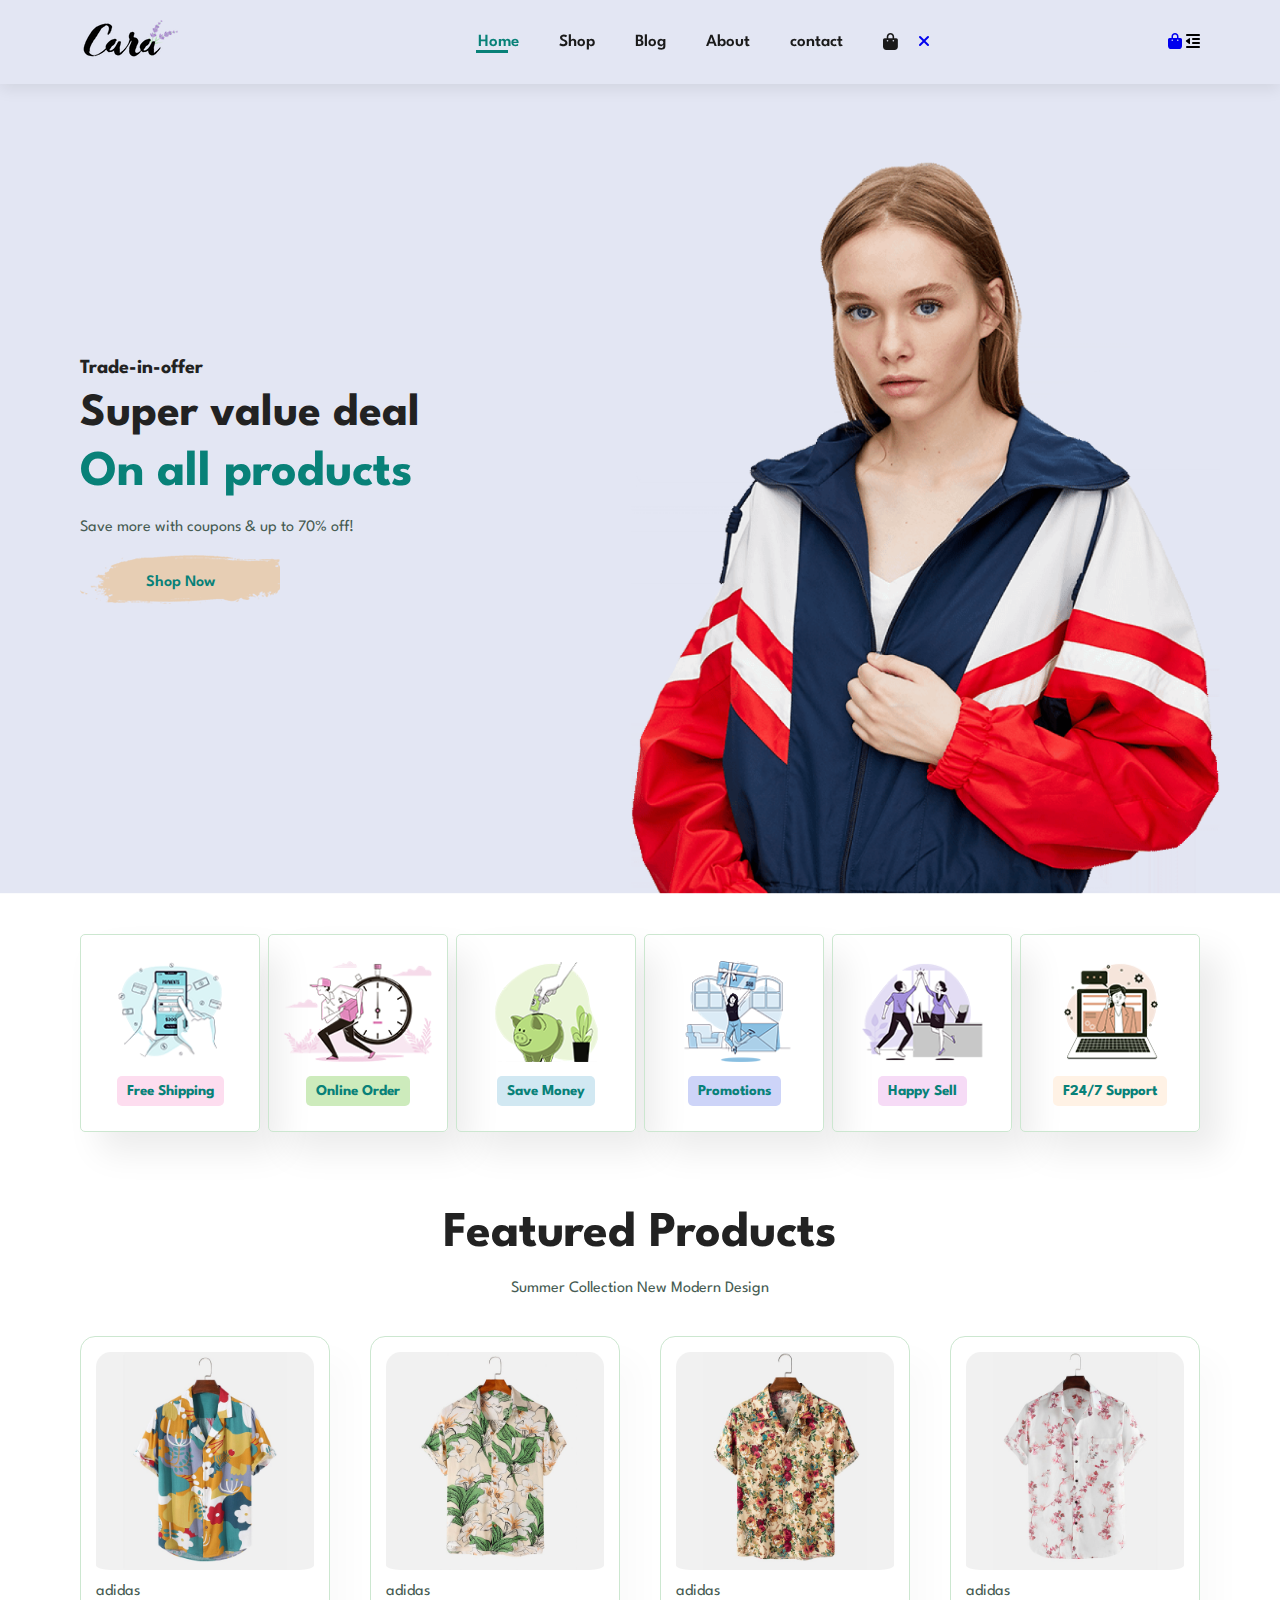
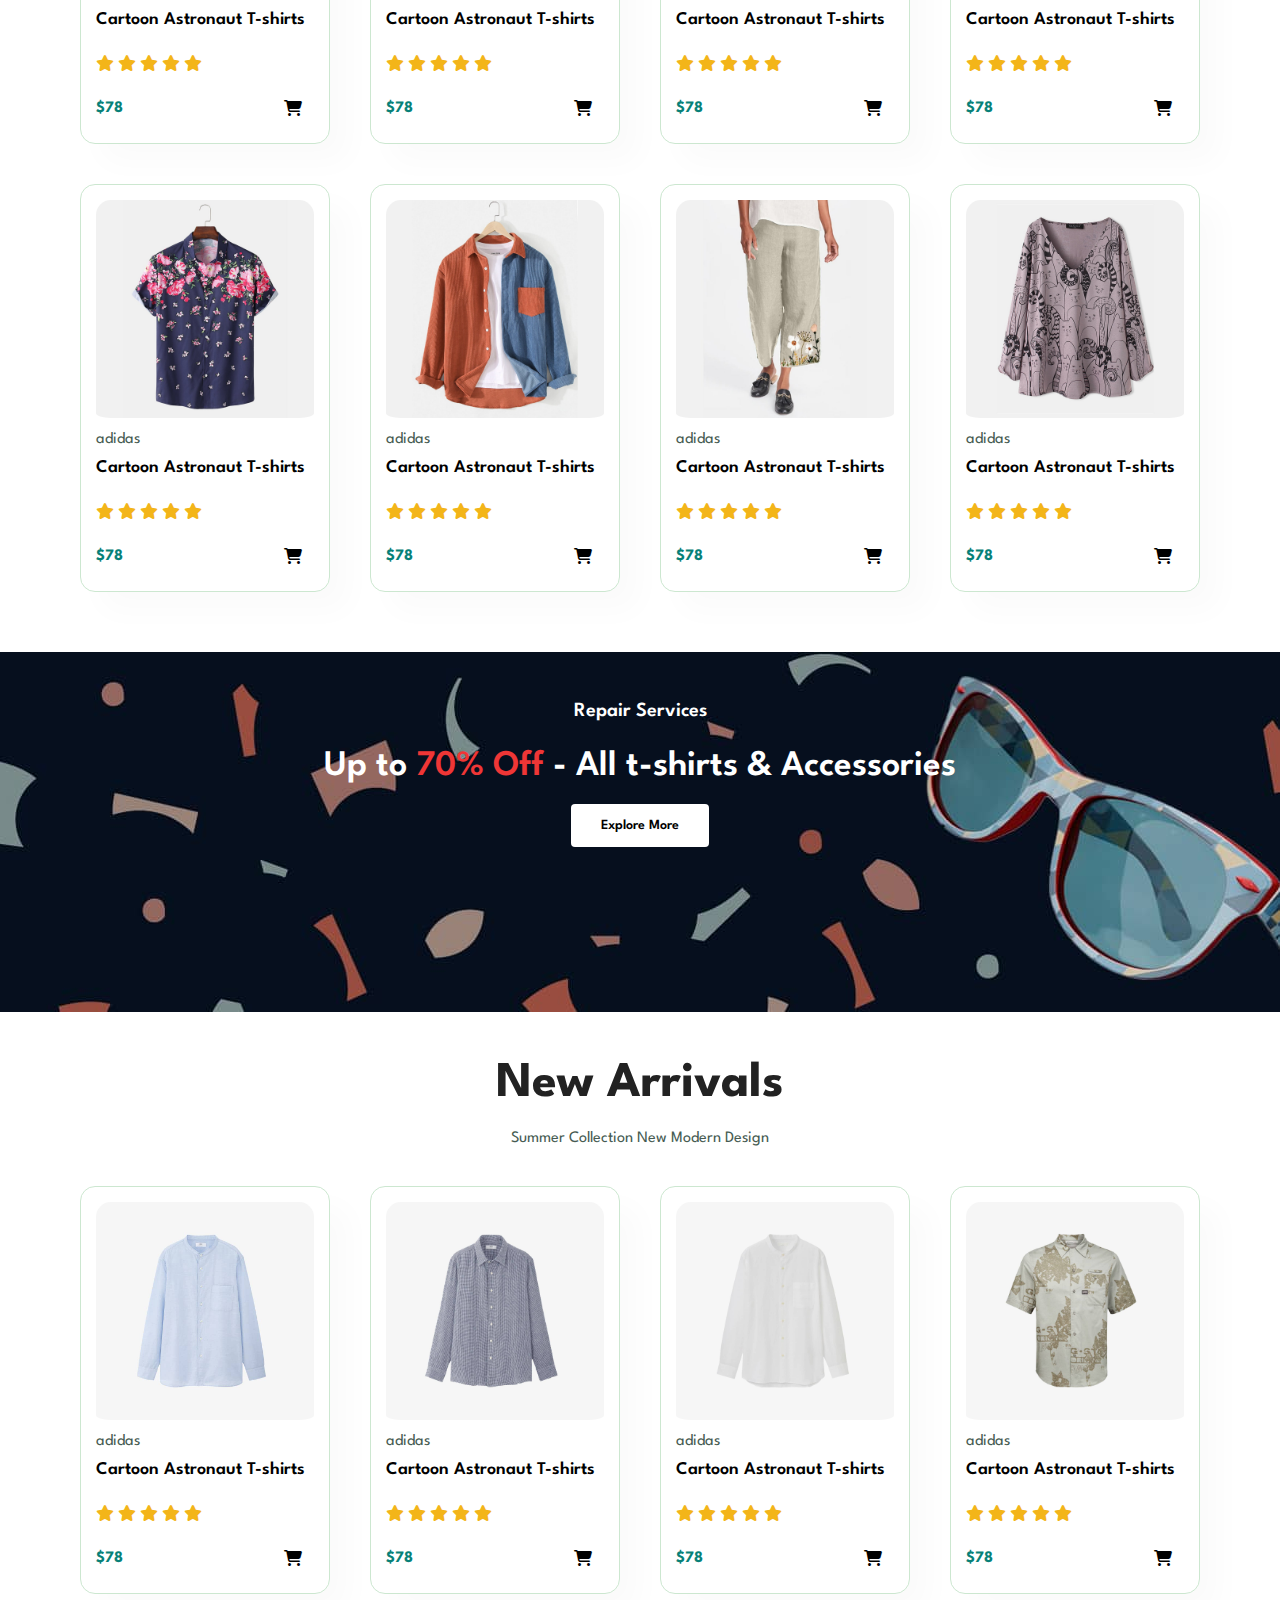
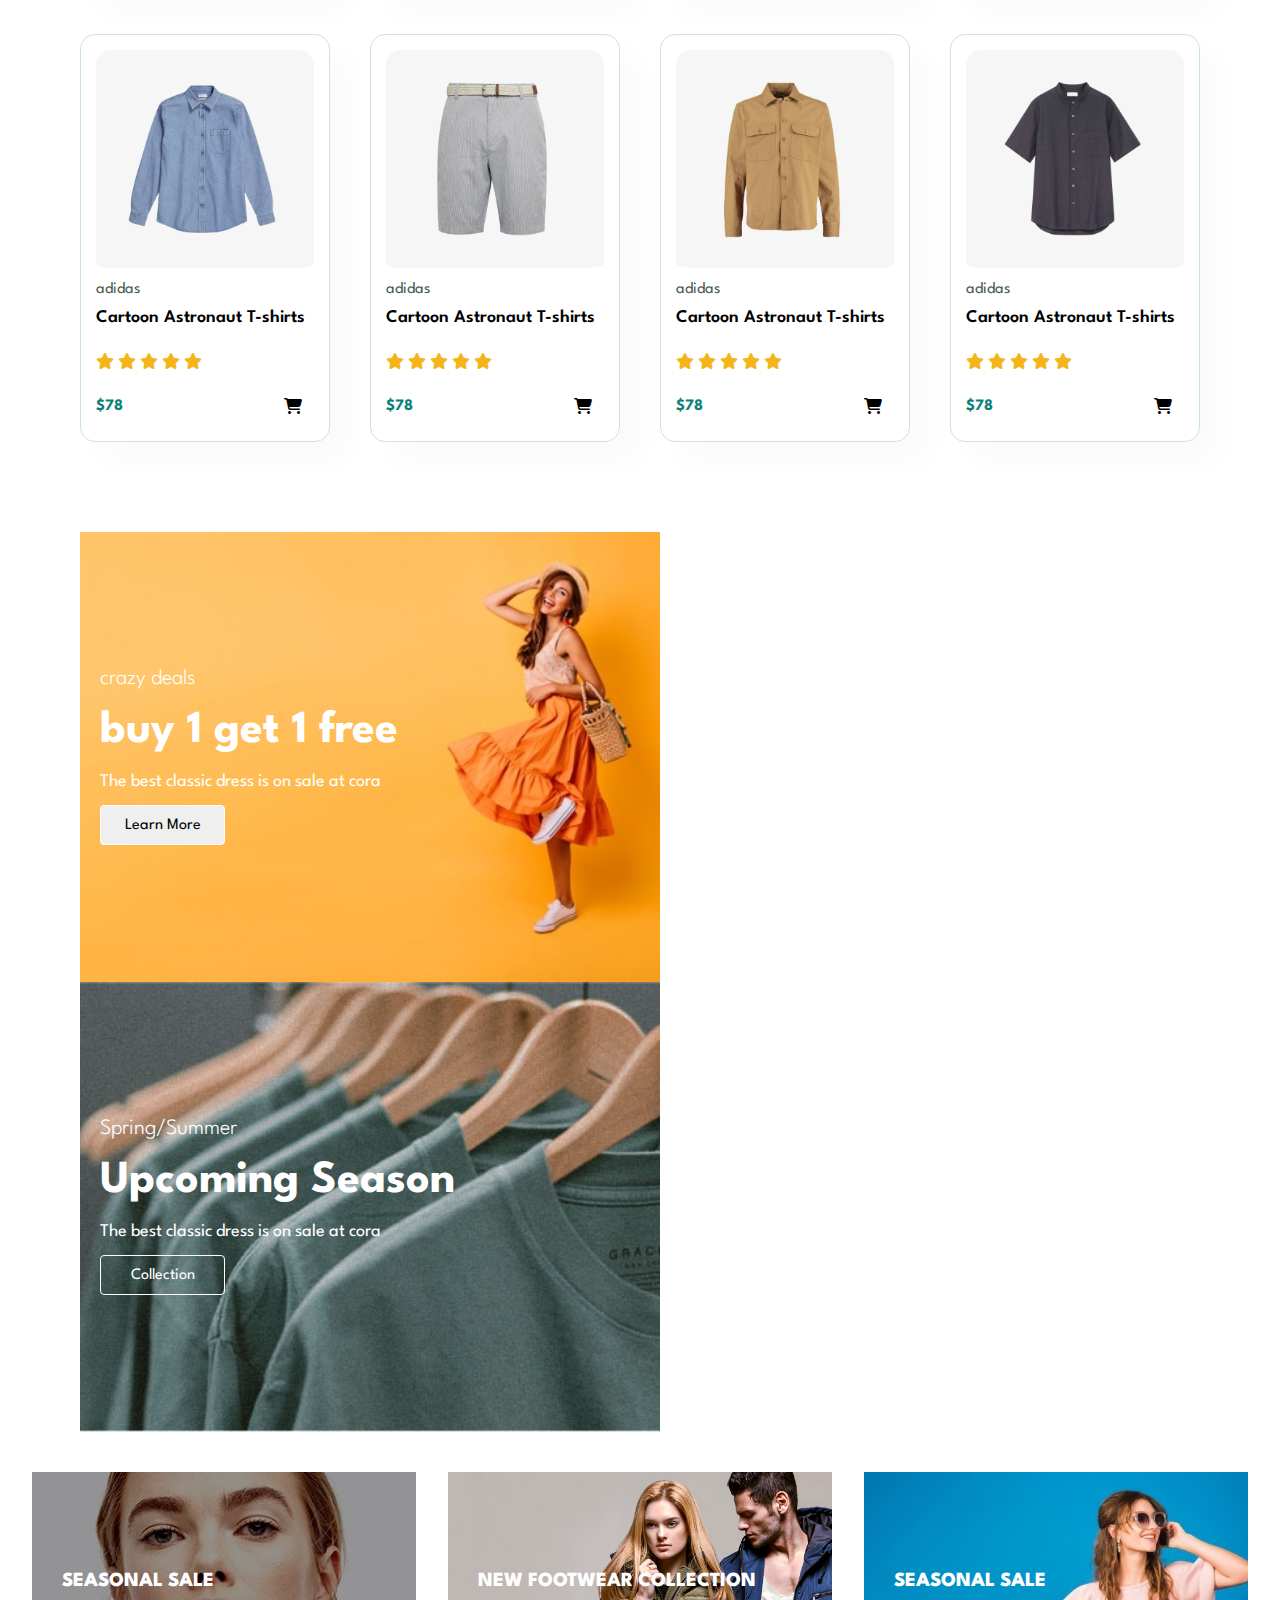
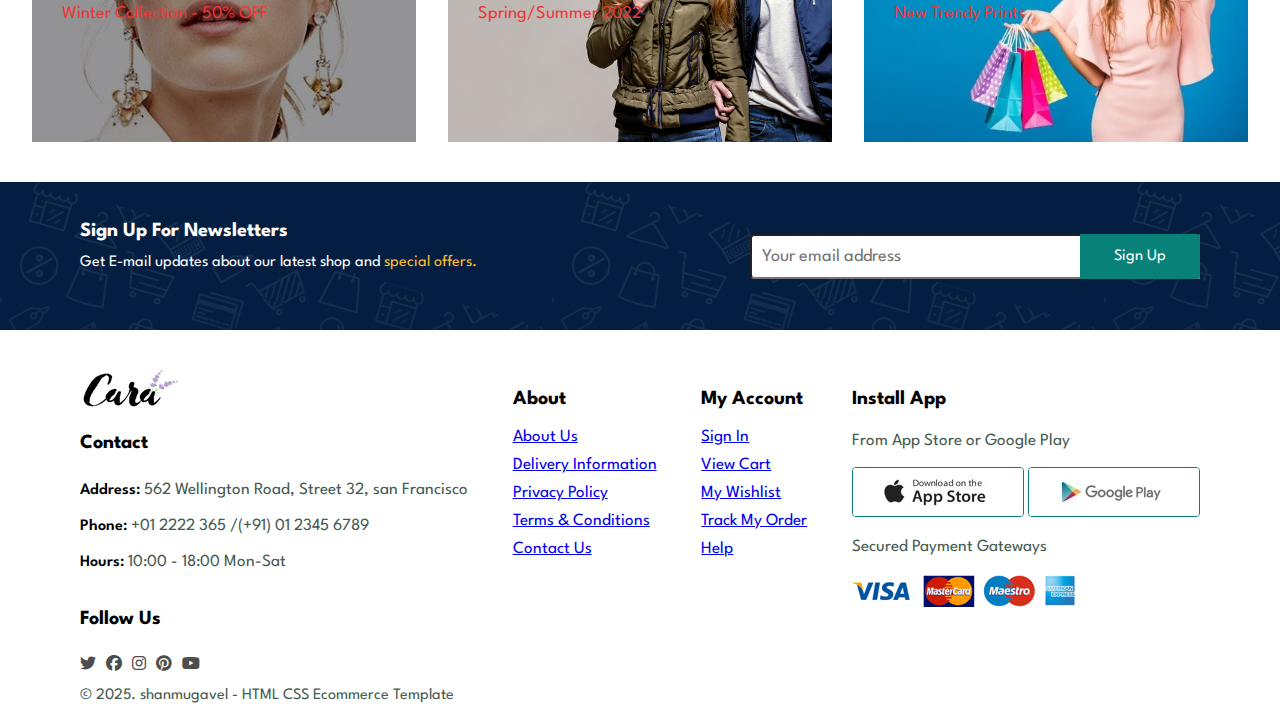
<file: index.html>
<!DOCTYPE html>
<html lang="en">
  <head>
    <meta charset="UTF-8" />
    <meta name="viewport" content="width=device-width, initial-scale=1.0" />
    <title>Ecommerce Website</title>
    <link rel="stylesheet" href="./style.css" />
    <link rel="shortcut icon" href="img/clara1.png" type="image/x-icon">
    <link
      rel="stylesheet"
      href="https://cdnjs.cloudflare.com/ajax/libs/font-awesome/6.7.2/css/all.min.css"
    />
  </head>
  <body>
    <section id="header">
      <a href="#"><img src="img/logo.png" class="logo" alt="logo" /></a>

      <div>
        <ul id="navbar">
          <li><a class="active" href="index.html">Home</a></li>
          <li><a href="shop.html">Shop</a></li>
          <li><a href="blog.html">Blog</a></li>
          <li><a href="about.html">About</a></li>
          <li><a href="contact.html">contact</a></li>
          <li>
            <a class="lg-cart" href="cart.html"
              ><i class="fa-solid fa-bag-shopping" color="green"></i
            ></a>
          </li>
          <a id="close" href="#"><i class="fa-solid fa-xmark"></i></a>
        </ul>
      </div>

      <div id="tablet">
        <a href="cart.html"
          ><i class="fa-solid fa-bag-shopping" color="green"></i
        ></a>
        <i id="bar" class="fa-solid fa-outdent"></i>
      </div>
    </section>

    <section id="hero">
      <h4>Trade-in-offer</h4>
      <h2>Super value deal</h2>
      <h1>On all products</h1>
      <p>Save more with coupons & up to 70% off!</p>
      <button>Shop Now</button>
    </section>

    <section id="feature" class="section-p1">
      <div class="fe-box">
        <img src="./img/features/f1.png" alt="feature1" />
        <h6>Free Shipping</h6>
      </div>
      <div class="fe-box">
        <img src="./img/features/f2.png" alt="feature2" />
        <h6>Online Order</h6>
      </div>
      <div class="fe-box">
        <img src="./img/features/f3.png" alt="feature3" />
        <h6>Save Money</h6>
      </div>
      <div class="fe-box">
        <img src="./img/features/f4.png" alt="feature4" />
        <h6>Promotions</h6>
      </div>
      <div class="fe-box">
        <img src="./img/features/f5.png" alt="feature5" />
        <h6>Happy Sell</h6>
      </div>
      <div class="fe-box">
        <img src="./img/features/f6.png" alt="feature6" />
        <h6>F24/7 Support</h6>
      </div>
    </section>

    <section id="product">
      <h1>Featured Products</h1>
      <p>Summer Collection New Modern Design</p>
      <div class="fe-pro">
        <div class="pro">
          <img src="img/products/f1.jpg" alt="product1" />
          <span>adidas</span>
          <h6>Cartoon Astronaut T-shirts</h6>
          <div class="stars">
            <i class="fa-solid fa-star"></i>
            <i class="fa-solid fa-star"></i>
            <i class="fa-solid fa-star"></i>
            <i class="fa-solid fa-star"></i>
            <i class="fa-solid fa-star"></i>
          </div>
          <div class="price">
            <span>$78</span>
            <i class="fa-solid fa-cart-shopping"></i>
          </div>
        </div>

        <div class="pro">
          <img src="img/products/f2.jpg" alt="product2" />
          <span>adidas</span>
          <h6>Cartoon Astronaut T-shirts</h6>
          <div class="stars">
            <i class="fa-solid fa-star"></i>
            <i class="fa-solid fa-star"></i>
            <i class="fa-solid fa-star"></i>
            <i class="fa-solid fa-star"></i>
            <i class="fa-solid fa-star"></i>
          </div>
          <div class="price">
            <span>$78</span>
            <i class="fa-solid fa-cart-shopping"></i>
          </div>
        </div>

        <div class="pro">
          <img src="img/products/f3.jpg" alt="product3" />
          <span>adidas</span>
          <h6>Cartoon Astronaut T-shirts</h6>
          <div class="stars">
            <i class="fa-solid fa-star"></i>
            <i class="fa-solid fa-star"></i>
            <i class="fa-solid fa-star"></i>
            <i class="fa-solid fa-star"></i>
            <i class="fa-solid fa-star"></i>
          </div>
          <div class="price">
            <span>$78</span>
            <i class="fa-solid fa-cart-shopping"></i>
          </div>
        </div>

        <div class="pro">
          <img src="img/products/f4.jpg" alt="product4" />
          <span>adidas</span>
          <h6>Cartoon Astronaut T-shirts</h6>
          <div class="stars">
            <i class="fa-solid fa-star"></i>
            <i class="fa-solid fa-star"></i>
            <i class="fa-solid fa-star"></i>
            <i class="fa-solid fa-star"></i>
            <i class="fa-solid fa-star"></i>
          </div>
          <div class="price">
            <span>$78</span>
            <i class="fa-solid fa-cart-shopping"></i>
          </div>
        </div>

        <div class="pro">
          <img src="img/products/f5.jpg" alt="product5" />
          <span>adidas</span>
          <h6>Cartoon Astronaut T-shirts</h6>
          <div class="stars">
            <i class="fa-solid fa-star"></i>
            <i class="fa-solid fa-star"></i>
            <i class="fa-solid fa-star"></i>
            <i class="fa-solid fa-star"></i>
            <i class="fa-solid fa-star"></i>
          </div>
          <div class="price">
            <span>$78</span>
            <i class="fa-solid fa-cart-shopping"></i>
          </div>
        </div>

        <div class="pro">
          <img src="img/products/f6.jpg" alt="product6" />
          <span>adidas</span>
          <h6>Cartoon Astronaut T-shirts</h6>
          <div class="stars">
            <i class="fa-solid fa-star"></i>
            <i class="fa-solid fa-star"></i>
            <i class="fa-solid fa-star"></i>
            <i class="fa-solid fa-star"></i>
            <i class="fa-solid fa-star"></i>
          </div>
          <div class="price">
            <span>$78</span>
            <i class="fa-solid fa-cart-shopping"></i>
          </div>
        </div>

        <div class="pro">
          <img src="img/products/f7.jpg" alt="product7" />
          <span>adidas</span>
          <h6>Cartoon Astronaut T-shirts</h6>
          <div class="stars">
            <i class="fa-solid fa-star"></i>
            <i class="fa-solid fa-star"></i>
            <i class="fa-solid fa-star"></i>
            <i class="fa-solid fa-star"></i>
            <i class="fa-solid fa-star"></i>
          </div>
          <div class="price">
            <span>$78</span>
            <i class="fa-solid fa-cart-shopping"></i>
          </div>
        </div>

        <div class="pro">
          <img src="img/products/f8.jpg" alt="product8" />
          <span>adidas</span>
          <h6>Cartoon Astronaut T-shirts</h6>
          <div class="stars">
            <i class="fa-solid fa-star"></i>
            <i class="fa-solid fa-star"></i>
            <i class="fa-solid fa-star"></i>
            <i class="fa-solid fa-star"></i>
            <i class="fa-solid fa-star"></i>
          </div>
          <div class="price">
            <span>$78</span>
            <i class="fa-solid fa-cart-shopping"></i>
          </div>
        </div>
      </div>
    </section>

    <section id="banner">
      <h4>Repair Services</h4>
      <h2>Up to <span>70% Off</span> - All t-shirts & Accessories</h2>
      <button class="normal">Explore More</button>
    </section>

    <!--New Arrivals-->

    <section id="product">
      <h1>New Arrivals</h1>
      <p>Summer Collection New Modern Design</p>
      <div class="fe-pro">
        <div class="pro">
          <img src="img/products/n1.jpg" alt="arrival" />
          <span>adidas</span>
          <h6>Cartoon Astronaut T-shirts</h6>
          <div class="stars">
            <i class="fa-solid fa-star"></i>
            <i class="fa-solid fa-star"></i>
            <i class="fa-solid fa-star"></i>
            <i class="fa-solid fa-star"></i>
            <i class="fa-solid fa-star"></i>
          </div>
          <div class="price">
            <span>$78</span>
            <i class="fa-solid fa-cart-shopping"></i>
          </div>
        </div>

        <div class="pro">
          <img src="img/products/n2.jpg" alt="arrival" />
          <span>adidas</span>
          <h6>Cartoon Astronaut T-shirts</h6>
          <div class="stars">
            <i class="fa-solid fa-star"></i>
            <i class="fa-solid fa-star"></i>
            <i class="fa-solid fa-star"></i>
            <i class="fa-solid fa-star"></i>
            <i class="fa-solid fa-star"></i>
          </div>
          <div class="price">
            <span>$78</span>
            <i class="fa-solid fa-cart-shopping"></i>
          </div>
        </div>

        <div class="pro">
          <img src="img/products/n3.jpg" alt="product3" />
          <span>adidas</span>
          <h6>Cartoon Astronaut T-shirts</h6>
          <div class="stars">
            <i class="fa-solid fa-star"></i>
            <i class="fa-solid fa-star"></i>
            <i class="fa-solid fa-star"></i>
            <i class="fa-solid fa-star"></i>
            <i class="fa-solid fa-star"></i>
          </div>
          <div class="price">
            <span>$78</span>
            <i class="fa-solid fa-cart-shopping"></i>
          </div>
        </div>

        <div class="pro">
          <img src="img/products/n4.jpg" alt="product4" />
          <span>adidas</span>
          <h6>Cartoon Astronaut T-shirts</h6>
          <div class="stars">
            <i class="fa-solid fa-star"></i>
            <i class="fa-solid fa-star"></i>
            <i class="fa-solid fa-star"></i>
            <i class="fa-solid fa-star"></i>
            <i class="fa-solid fa-star"></i>
          </div>
          <div class="price">
            <span>$78</span>
            <i class="fa-solid fa-cart-shopping"></i>
          </div>
        </div>

        <div class="pro">
          <img src="img/products/n5.jpg" alt="product5" />
          <span>adidas</span>
          <h6>Cartoon Astronaut T-shirts</h6>
          <div class="stars">
            <i class="fa-solid fa-star"></i>
            <i class="fa-solid fa-star"></i>
            <i class="fa-solid fa-star"></i>
            <i class="fa-solid fa-star"></i>
            <i class="fa-solid fa-star"></i>
          </div>
          <div class="price">
            <span>$78</span>
            <i class="fa-solid fa-cart-shopping"></i>
          </div>
        </div>

        <div class="pro">
          <img src="img/products/n6.jpg" alt="product6" />
          <span>adidas</span>
          <h6>Cartoon Astronaut T-shirts</h6>
          <div class="stars">
            <i class="fa-solid fa-star"></i>
            <i class="fa-solid fa-star"></i>
            <i class="fa-solid fa-star"></i>
            <i class="fa-solid fa-star"></i>
            <i class="fa-solid fa-star"></i>
          </div>
          <div class="price">
            <span>$78</span>
            <i class="fa-solid fa-cart-shopping"></i>
          </div>
        </div>

        <div class="pro">
          <img src="img/products/n7.jpg" alt="product7" />
          <span>adidas</span>
          <h6>Cartoon Astronaut T-shirts</h6>
          <div class="stars">
            <i class="fa-solid fa-star"></i>
            <i class="fa-solid fa-star"></i>
            <i class="fa-solid fa-star"></i>
            <i class="fa-solid fa-star"></i>
            <i class="fa-solid fa-star"></i>
          </div>
          <div class="price">
            <span>$78</span>
            <i class="fa-solid fa-cart-shopping"></i>
          </div>
        </div>

        <div class="pro">
          <img src="img/products/n8.jpg" alt="product8" />
          <span>adidas</span>
          <h6>Cartoon Astronaut T-shirts</h6>
          <div class="stars">
            <i class="fa-solid fa-star"></i>
            <i class="fa-solid fa-star"></i>
            <i class="fa-solid fa-star"></i>
            <i class="fa-solid fa-star"></i>
            <i class="fa-solid fa-star"></i>
          </div>
          <div class="price">
            <span>$78</span>
            <i class="fa-solid fa-cart-shopping"></i>
          </div>
        </div>
      </div>
    </section>

    <section id="sm-banner" class="section-p1">
      <div class="banner b1">
        <h4>crazy deals</h4>
        <h2>buy 1 get 1 free</h2>
        <span>The best classic dress is on sale at cora</span>
        <br />
        <button class="btn1">Learn More</button>
      </div>

      <div class="banner b2">
        <h4>Spring/Summer</h4>
        <h2>Upcoming Season</h2>
        <span>The best classic dress is on sale at cora</span>
        <br />
        <button class="btn2">Collection</button>
      </div>
    </section>

    <section id="text-banner">
      <div class="banner b1">
        <h4>SEASONAL SALE</h4>
        <p>Winter Collection - 50% OFF</p>
      </div>

      <div class="banner b2">
        <h4>NEW FOOTWEAR COLLECTION</h4>
        <p>Spring/Summer 2022</p>
      </div>

      <div class="banner b3">
        <h4>SEASONAL SALE</h4>
        <p>New Trendy Prints</p>
      </div>
    </section>

    <section id="newsletter" class="section-m1">
      <div class="news">
        <h4>Sign Up For Newsletters</h4>
        <p>
          Get E-mail updates about our latest shop and
          <span>special offers.</span>
        </p>
      </div>

      <div class="mail">
        <input class="type-box" type="email" placeholder="Your email address" />
        <button>Sign Up</button>
      </div>
    </section>

    <footer id="footer" class="section-p1">
      <div class="col">
        <a href="#"><img src="img/logo.png" class="logo" alt="logo" /></a>
        <strong>Contact</strong>
        <p>
          <span>Address: </span>562 Wellington Road, Street 32, san Francisco
        </p>
        <p><span>Phone: </span>+01 2222 365 /(+91) 01 2345 6789</p>
        <p><span>Hours: </span>10:00 - 18:00 Mon-Sat</p>
        <strong>Follow Us </strong>
        <div class="icons">
          <a href="#"
            ><i class="fa-brands fa-twitter" style="color: #4c4e4d"></i
          ></a>
          <a href="#"
            ><i class="fa-brands fa-facebook" style="color: #4c4e4d"></i
          ></a>
          <a href="#"
            ><i class="fa-brands fa-instagram" style="color: #4c4e4d"></i
          ></a>
          <a href="#"
            ><i class="fa-brands fa-pinterest" style="color: #4c4e4d"></i
          ></a>
          <a href="#"
            ><i class="fa-brands fa-youtube" style="color: #4c4e4d"></i
          ></a>
        </div>
      </div>

      <div class="col col2" id="about">
        <strong>About</strong>
        <span><a href="#">About Us </a></span>
        <span><a href="#"> Delivery Information </a></span>
        <span><a href="#"> Privacy Policy </a></span>
        <span><a href="#">Terms & Conditions </a></span>
        <span><a href="#">Contact Us </a></span>
      </div>

      <div class="col col3" id="account">
        <strong>My Account</strong>
        <span><a href="#">Sign In </a></span>
        <span><a href="#">View Cart</a></span>
        <span><a href="#">My Wishlist</a></span>
        <span><a href="#">Track My Order</a></span>
        <span><a href="#">Help </a></span>
      </div>

      <div class="col col4" id="app">
        <strong>Install App</strong>
        <span>From App Store or Google Play </span>
        <img class="store" src="img/pay/app.jpg" alt="apple store" />
        <img class="store" src="img/pay/play.jpg" alt="play store" />
        <span>Secured Payment Gateways</span>
        <img class="pay" src="img/pay/pay.png" alt="Payment" />
      </div>
      <p class="copyrights">
        &copy; 2025. shanmugavel - HTML CSS Ecommerce Template
      </p>
    </footer>

    <script src="script.js"></script>
  </body>
</html>
</file>
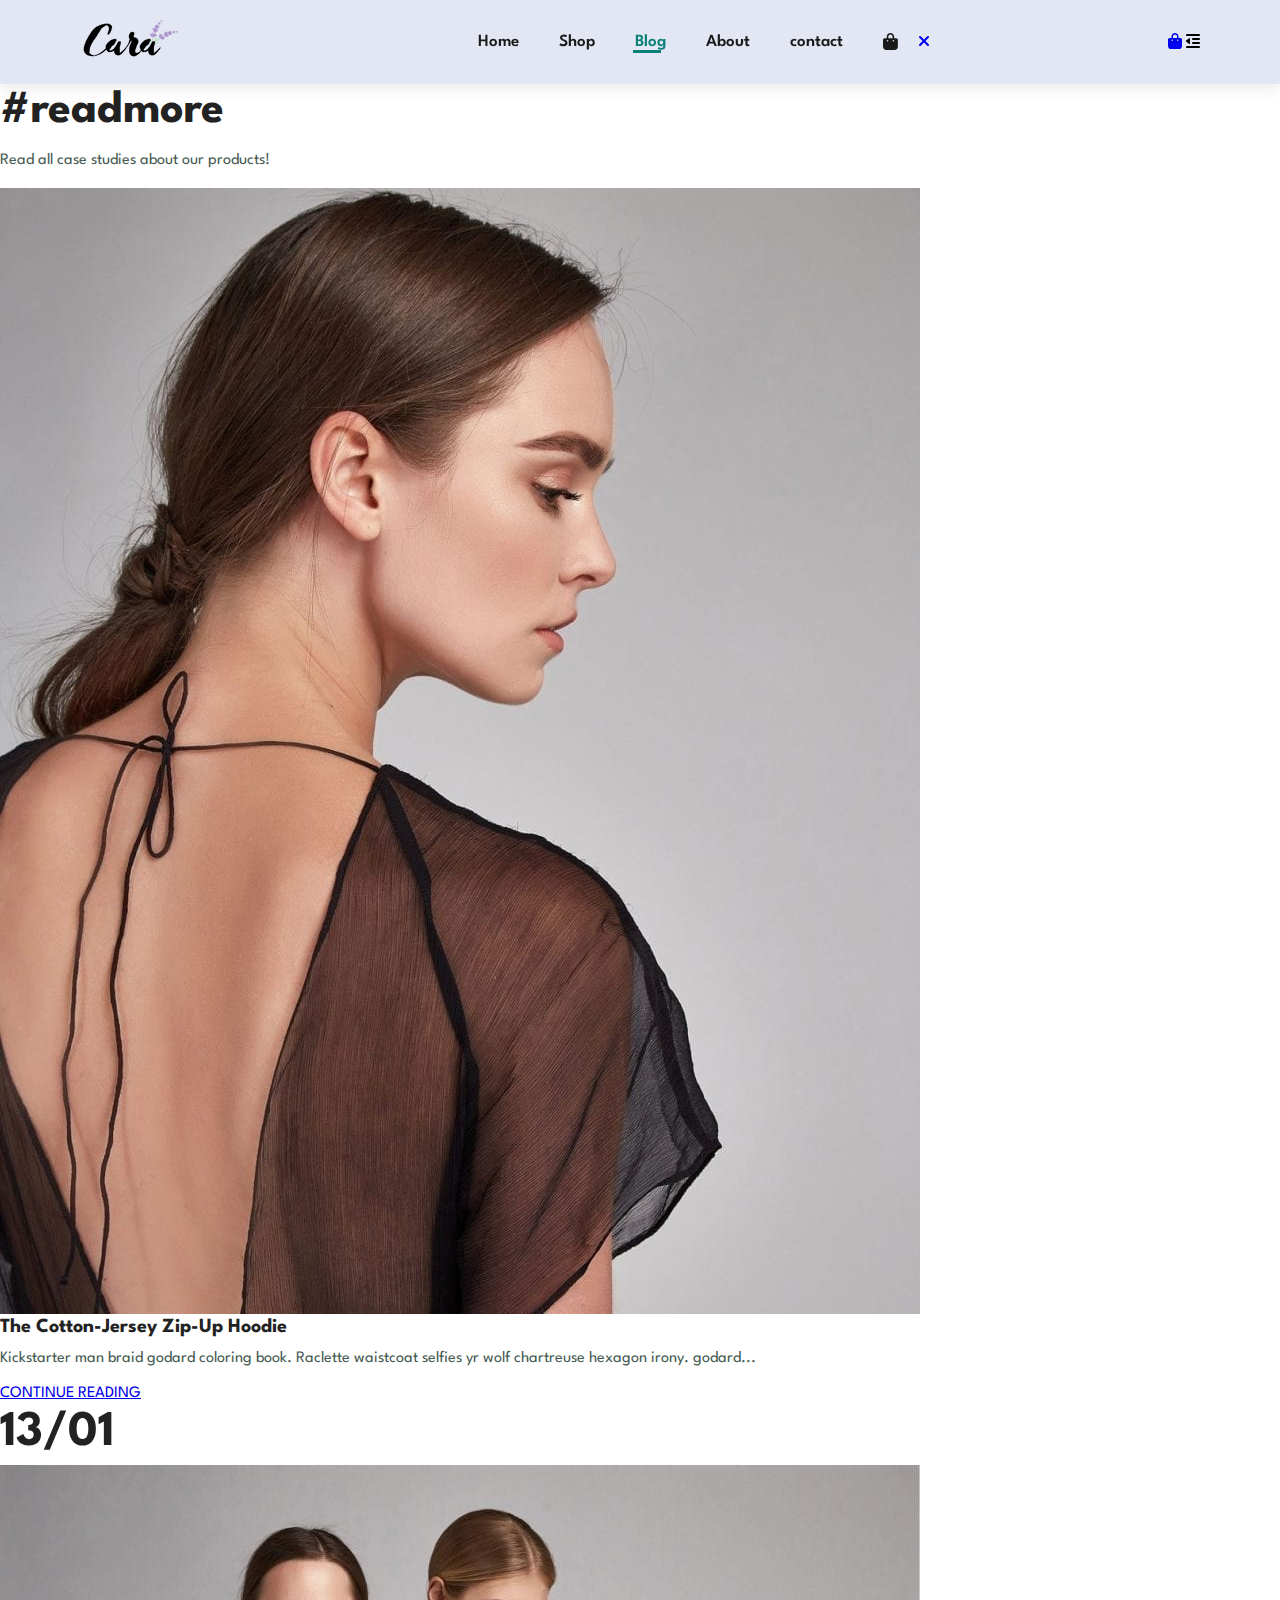
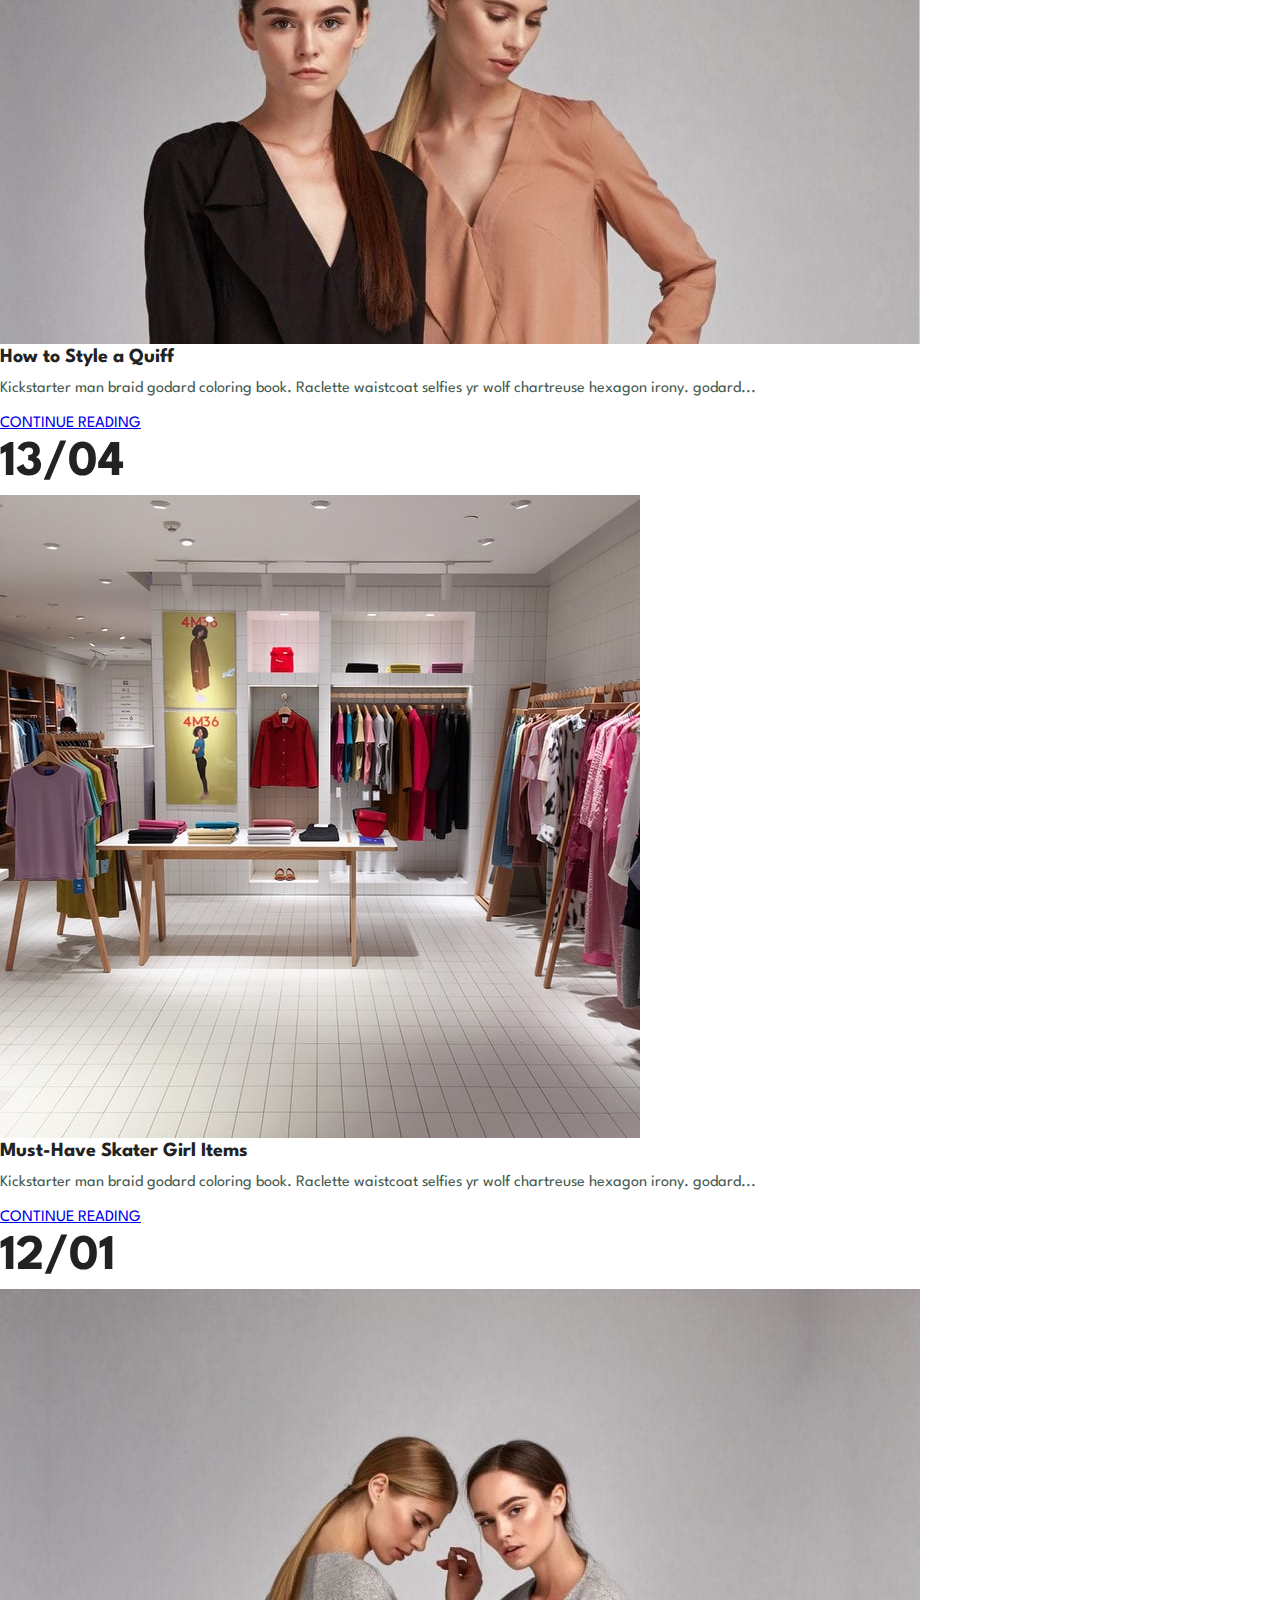
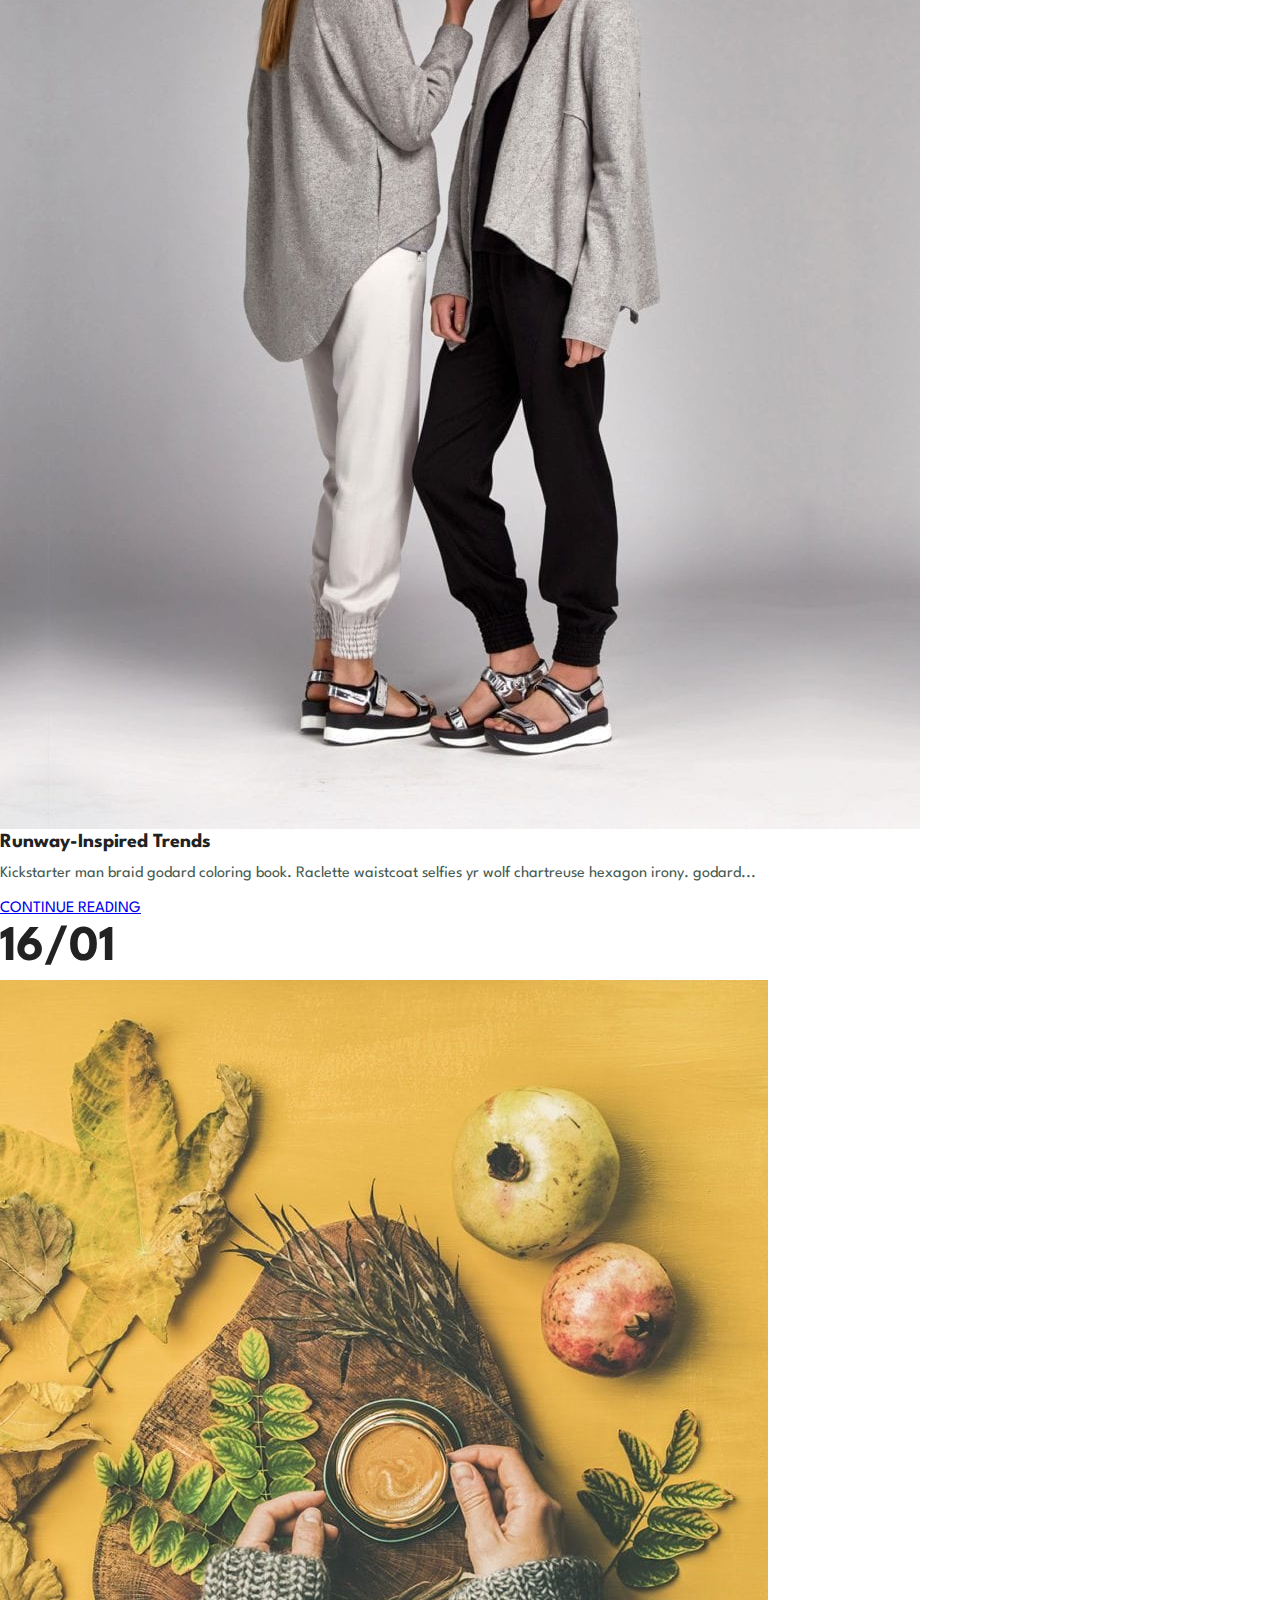
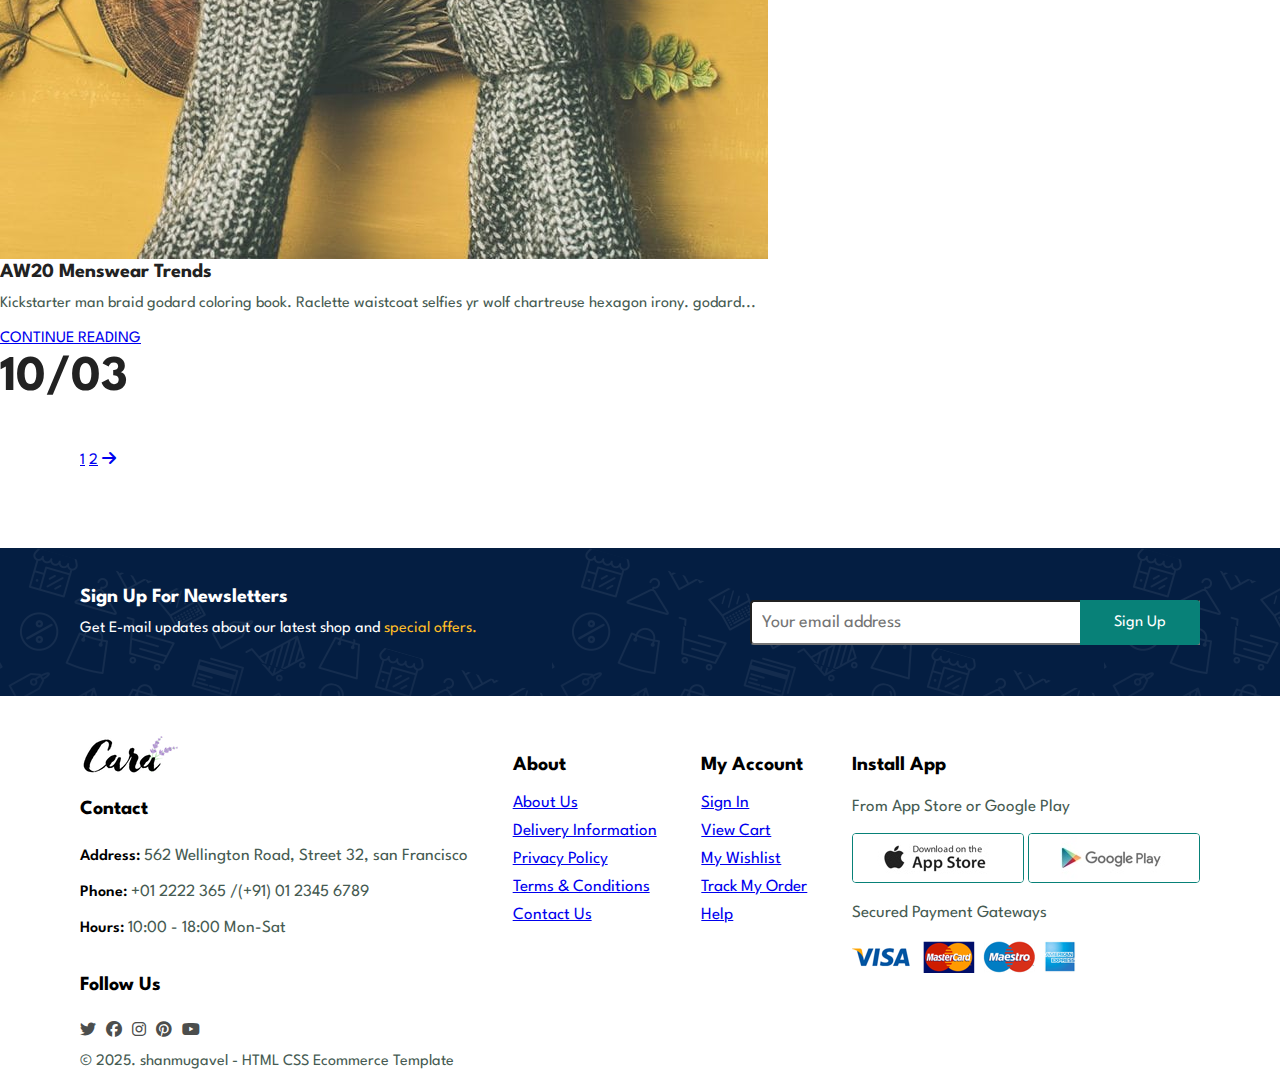
<file: blog.html>
<!DOCTYPE html>
<html lang="en">
  <head>
    <meta charset="UTF-8" />
    <meta name="viewport" content="width=device-width, initial-scale=1.0" />
    <title>Ecommerce Website</title>
    <link rel="stylesheet" href="./style.css" />
    <link rel="shortcut icon" href="img/clara1.png" type="image/x-icon">
    <link
      rel="stylesheet"
      href="https://cdnjs.cloudflare.com/ajax/libs/font-awesome/6.7.2/css/all.min.css"/>
      
  </head>
  <body>
     <section id="header">
      <a href="#"><img src="img/logo.png" class="logo" alt="logo"></a>

      <div>
        <ul id="navbar">
          <li ><a href="index.html">Home</a></li>
          <li><a href="shop.html">Shop</a></li>
          <li><a class="active" href="blog.html">Blog</a></li>
          <li><a href="about.html">About</a></li>
          <li><a href="contact.html">contact</a></li>
          <li><a class="lg-cart" href="cart.html"><i class="fa-solid fa-bag-shopping" color="green"></i></a></li>
           <a id="close" href="#"><i class="fa-solid fa-xmark"></i></a> 
        </ul>
      </div>

      <div id="tablet">
        <a href="cart.html"><i class="fa-solid fa-bag-shopping" color="green"></i></a>
        <i id="bar" class="fa-solid fa-outdent"></i>
      </div>

    </section>

    <section id="page-header" class="blog-header">
      <h2>#readmore</h2>
      <p>Read all case studies about our products! </p>
    </section>

    <section id="blog" >
        <div class="blog-box">
            <div class="blog-img">
            <img src="img/blog/b1.jpg" alt="bl-1">
            </div>
        <div class="blog-details">
            <h4>The Cotton-Jersey Zip-Up Hoodie</h4>
            <p>Kickstarter man braid godard coloring book. Raclette waistcoat selfies yr wolf chartreuse hexagon irony.
                godard...
            </p>
            <a href="#">CONTINUE READING</a>
        </div>
        <h1>13/01</h1>
        </div>

        <div class="blog-box">
            <div class="blog-img">
            <img src="img/blog/b2.jpg" alt="bl-2">
            </div>
        <div class="blog-details">
            <h4>How to Style a Quiff</h4>
            <p>Kickstarter man braid godard coloring book. Raclette waistcoat selfies yr wolf chartreuse hexagon irony.
                godard...
            </p>
            <a href="#">CONTINUE READING</a>
        </div>
        <h1>13/04</h1>
        </div>

        <div class="blog-box">
            <div class="blog-img">
            <img src="img/blog/b3.jpg" alt="bl-3">
            </div>
        <div class="blog-details">
            <h4>Must-Have Skater Girl Items</h4>
            <p>Kickstarter man braid godard coloring book. Raclette waistcoat selfies yr wolf chartreuse hexagon irony.
                godard...
            </p>
            <a href="#">CONTINUE READING</a>
        </div>
        <h1>12/01</h1>
        </div>

        <div class="blog-box">
            <div class="blog-img">
            <img src="img/blog/b4.jpg" alt="bl-4">
            </div>
        <div class="blog-details">
            <h4>Runway-Inspired Trends</h4>
            <p>Kickstarter man braid godard coloring book. Raclette waistcoat selfies yr wolf chartreuse hexagon irony.
                godard...
            </p>
            <a href="#">CONTINUE READING</a>
        </div>
        <h1>16/01</h1>
        </div>

         <div class="blog-box">
            <div class="blog-img">
            <img src="img/blog/b6.jpg" alt="bl-6">
            </div>
        <div class="blog-details">
            <h4>AW20 Menswear Trends</h4>
            <p>Kickstarter man braid godard coloring book. Raclette waistcoat selfies yr wolf chartreuse hexagon irony.
                godard...
            </p>
            <a href="#">CONTINUE READING</a>
        </div>
        <h1>10/03</h1>
        </div>



    </section>

  <section id="pagination" class="section-p1">
    <a href="#">1</a>
    <a href="#">2</a>
    <a href="#"><i class="fa-solid fa-arrow-right"></i></a>
  </section>

   <section id="newsletter" class="section-m1">
      <div class="news">
      <h4>Sign Up For Newsletters</h4>
      <p>Get E-mail updates about our latest shop and <span>special offers.</span></p>
    </div>

    <div class="mail">
      <input class="type-box" type="email" placeholder="Your email address">
      <button>Sign Up</button>
    </div>
   </section>

   <footer id="footer" class="section-p1">
      <div class="col">
        <a href="#"><img src="img/logo.png" class="logo" alt="logo"></a>
        <strong>Contact</strong>
        <p><span>Address: </span>562 Wellington Road, Street 32, san Francisco</p>
        <p><span>Phone: </span>+01 2222 365 /(+91) 01 2345 6789</p>
        <p><span>Hours: </span>10:00 - 18:00 Mon-Sat </p>
        <strong>Follow Us </strong>
        <div class="icons">
          <a href="#"><i class="fa-brands fa-twitter" style="color: #4c4e4d;"></i></a>
          <a href="#"><i class="fa-brands fa-facebook" style="color: #4c4e4d;"></i></a>
          <a href="#"><i class="fa-brands fa-instagram" style="color: #4c4e4d;"></i></a>
          <a href="#"><i class="fa-brands fa-pinterest" style="color: #4c4e4d;"></i></a>
          <a href="#"><i class="fa-brands fa-youtube" style="color: #4c4e4d;"></i></a>
        </div>
      </div>

      <div class="col col2" id="about">
        <strong>About</strong>
        <span><a href="#">About Us </a></span>
        <span><a href="#"> Delivery Information </a></span>
        <span><a href="#"> Privacy Policy </a></span>
        <span><a href="#">Terms & Conditions </a></span>
        <span><a href="#">Contact Us </a></span>
      </div>

      <div class="col col3" id="account" >
        <strong>My Account</strong>
        <span><a href="#">Sign In </a></span>
        <span><a href="#">View Cart</a></span>
        <span><a href="#">My Wishlist</a></span>
        <span><a href="#">Track My Order</a></span>
        <span><a href="#">Help </a></span>
      </div>

      <div class="col col4" id="app" >
        <strong>Install App</strong>
        <span>From App Store or Google Play </span>
        <img class="store" src="img/pay/app.jpg" alt="apple store">
        <img class="store" src="img/pay/play.jpg" alt="play store">
        <span>Secured Payment Gateways</span>
        <img class="pay" src="img/pay/pay.png" alt="Payment">
      </div>
      <p class="copyrights" >&copy; 2025. shanmugavel - HTML CSS Ecommerce Template</p>
   </footer>


<script src="script.js"></script>

  </body>
</html>
</file>
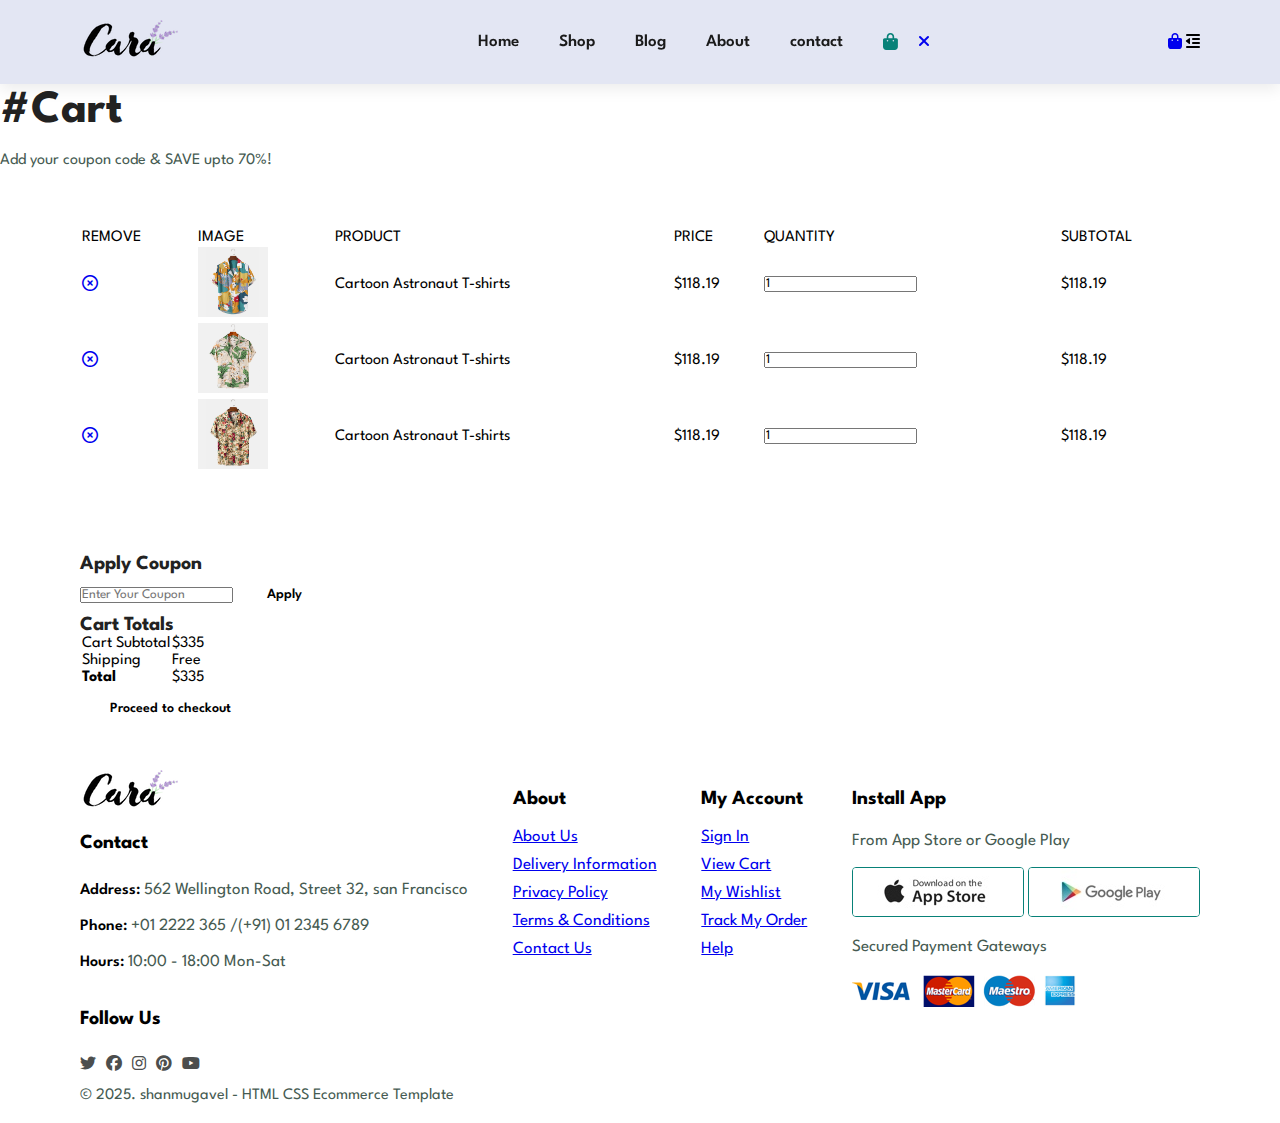
<file: cart.html>
<!DOCTYPE html>
<html lang="en">
  <head>
    <meta charset="UTF-8" />
    <meta name="viewport" content="width=device-width, initial-scale=1.0" />
    <title>Ecommerce Website</title>
    <link rel="stylesheet" href="./style.css" />
    <link rel="shortcut icon" href="img/clara1.png" type="image/x-icon">
    <link
      rel="stylesheet"
      href="https://cdnjs.cloudflare.com/ajax/libs/font-awesome/6.7.2/css/all.min.css"
    />
  </head>
  <body>
    <section id="header">
      <a href="#"><img src="img/logo.png" class="logo" alt="logo" /></a>

      <div>
        <ul id="navbar">
          <li><a href="index.html">Home</a></li>
          <li><a href="shop.html">Shop</a></li>
          <li><a href="blog.html">Blog</a></li>
          <li><a href="about.html">About</a></li>
          <li><a href="contact.html">contact</a></li>
          <li>
            <a class="active" class="lg-cart" href="cart.html"
              ><i class="fa-solid fa-bag-shopping" color="green"></i
            ></a>
          </li>
          <a id="close" href="#"><i class="fa-solid fa-xmark"></i></a>
        </ul>
      </div>

      <div id="tablet">
        <a href="cart.html"
          ><i class="fa-solid fa-bag-shopping" color="green"></i
        ></a>
        <i id="bar" class="fa-solid fa-outdent"></i>
      </div>
    </section>

    <section id="page-header" class="about-header">
      <h2>#Cart</h2>
      <p>Add your coupon code & SAVE upto 70%!</p>
    </section>

    <section id="cart" class="section-p1">
      <table width="100%">
        <thead>
          <tr>
            <td>REMOVE</td>
            <td>IMAGE</td>
            <td>PRODUCT</td>
            <td>PRICE</td>
            <td>QUANTITY</td>
            <td>SUBTOTAL</td>
          </tr>
        </thead>

        <tbody>
          <tr>
            <td><a href="#"><i class="fa-regular fa-circle-xmark"></i></a></td>
            <td>
              <img src="img/products/f1.jpg" width="70px" alt="product-1" />
            </td>
            <td>Cartoon Astronaut T-shirts</td>
            <td>$118.19</td>
            <td><input type="number" value="1" /></td>
            <td>$118.19</td>
          </tr>

          <tr>
            <td><a href="#"><i class="fa-regular fa-circle-xmark"></i></a></td>
            <td>
              <img src="img/products/f2.jpg" width="70px" alt="product-2" />
            </td>
            <td>Cartoon Astronaut T-shirts</td>
            <td>$118.19</td>
            <td><input type="number" value="1" /></td>
            <td>$118.19</td>
          </tr>

          <tr>
            <td><a href="#"><i class="fa-regular fa-circle-xmark"></i></a></td>
            <td>
              <img src="img/products/f3.jpg" width="70px" alt="product-3" />
            </td>
            <td>Cartoon Astronaut T-shirts</td>
            <td>$118.19</td>
            <td><input type="number" value="1" /></td>
            <td>$118.19</td>
          </tr>
        </tbody>
      </table>
    </section>

    <section id="cart-total" class="section-p1">
      <div class="coupon">
        <h4>Apply Coupon</h4>
        <div>
          <input type="text" placeholder="Enter Your Coupon" />
          <button class="normal">Apply</button>
        </div>
      </div>
      <div class="subtotal">
        <h4>Cart Totals</h4>
        <table>
          <tr>
            <td>Cart Subtotal</td>
            <td>$335</td>
          </tr>
          <tr>
            <td>Shipping</td>
            <td>Free</td>
          </tr>
          <tr>
            <td><strong>Total</strong></td>
            <td>$335</td>
          </tr>
        </table>
        <button class="normal">Proceed to checkout</button>
      </div>
    </section>

    <footer id="footer" class="section-p1">
      <div class="col">
        <a href="#"><img src="img/logo.png" class="logo" alt="logo" /></a>
        <strong>Contact</strong>
        <p>
          <span>Address: </span>562 Wellington Road, Street 32, san Francisco
        </p>
        <p><span>Phone: </span>+01 2222 365 /(+91) 01 2345 6789</p>
        <p><span>Hours: </span>10:00 - 18:00 Mon-Sat</p>
        <strong>Follow Us </strong>
        <div class="icons">
          <a href="#"
            ><i class="fa-brands fa-twitter" style="color: #4c4e4d"></i
          ></a>
          <a href="#"
            ><i class="fa-brands fa-facebook" style="color: #4c4e4d"></i
          ></a>
          <a href="#"
            ><i class="fa-brands fa-instagram" style="color: #4c4e4d"></i
          ></a>
          <a href="#"
            ><i class="fa-brands fa-pinterest" style="color: #4c4e4d"></i
          ></a>
          <a href="#"
            ><i class="fa-brands fa-youtube" style="color: #4c4e4d"></i
          ></a>
        </div>
      </div>

      <div class="col col2" id="about">
        <strong>About</strong>
        <span><a href="#">About Us </a></span>
        <span><a href="#"> Delivery Information </a></span>
        <span><a href="#"> Privacy Policy </a></span>
        <span><a href="#">Terms & Conditions </a></span>
        <span><a href="#">Contact Us </a></span>
      </div>

      <div class="col col3" id="account">
        <strong>My Account</strong>
        <span><a href="#">Sign In </a></span>
        <span><a href="#">View Cart</a></span>
        <span><a href="#">My Wishlist</a></span>
        <span><a href="#">Track My Order</a></span>
        <span><a href="#">Help </a></span>
      </div>

      <div class="col col4" id="app">
        <strong>Install App</strong>
        <span>From App Store or Google Play </span>
        <img class="store" src="img/pay/app.jpg" alt="apple store" />
        <img class="store" src="img/pay/play.jpg" alt="play store" />
        <span>Secured Payment Gateways</span>
        <img class="pay" src="img/pay/pay.png" alt="Payment" />
      </div>
      <p class="copyrights">
        &copy; 2025. shanmugavel - HTML CSS Ecommerce Template
      </p>
    </footer>

    <script src="script.js"></script>
  </body>
</html>
</file>
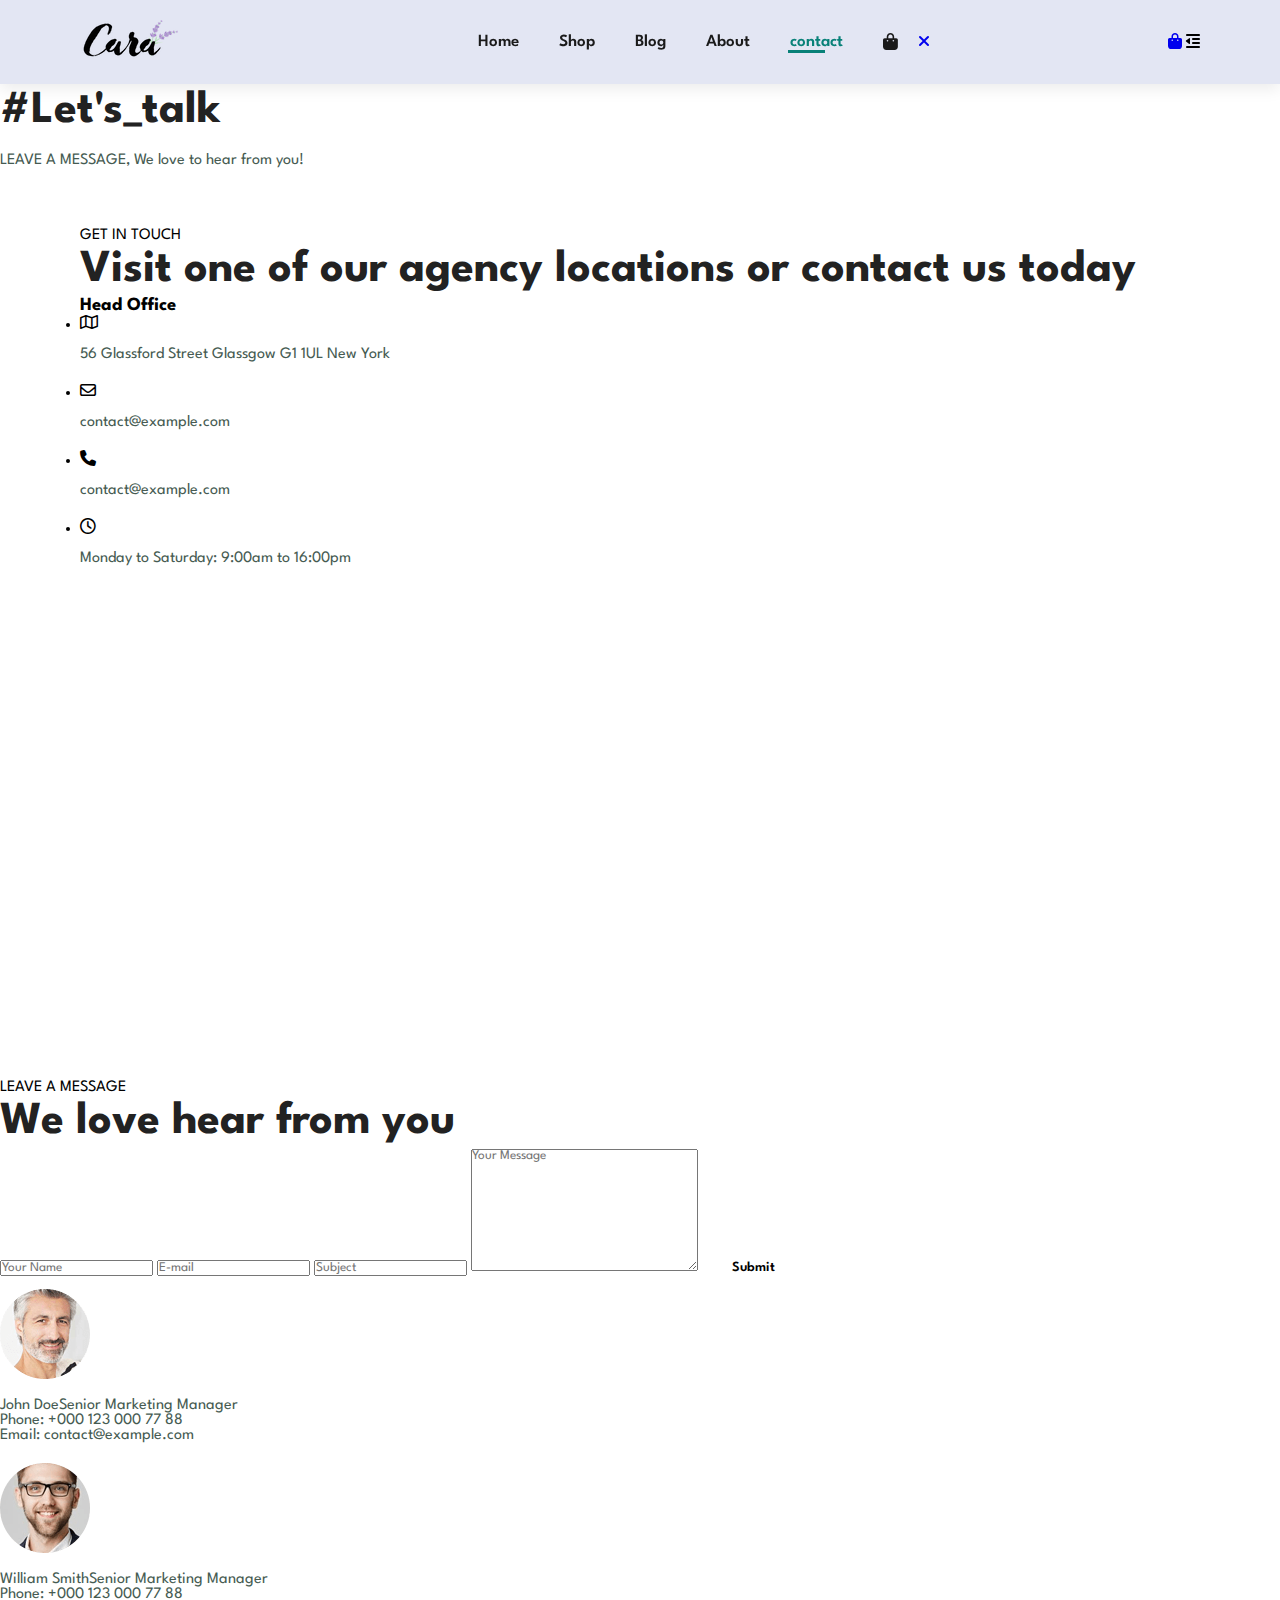
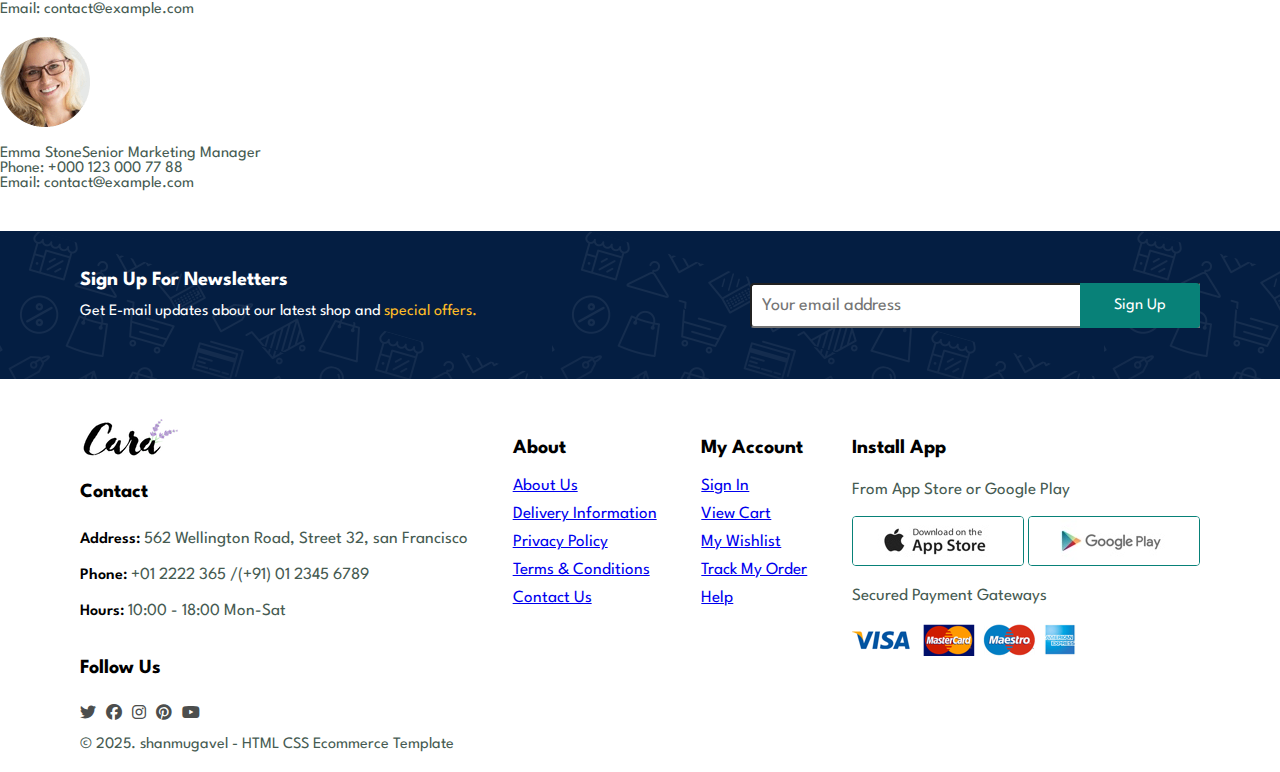
<file: contact.html>
<!DOCTYPE html>
<html lang="en">
  <head>
    <meta charset="UTF-8" />
    <meta name="viewport" content="width=device-width, initial-scale=1.0" />
    <title>Ecommerce Website</title>
    <link rel="stylesheet" href="./style.css" />
    <link rel="stylesheet" href="https://cdnjs.cloudflare.com/ajax/libs/font-awesome/6.7.2/css/all.min.css"/>
    <link rel="shortcut icon" href="img/clara1.png" type="image/x-icon">
  </head>
  <body>
    <section id="header">
      <a href="#"><img src="img/logo.png" class="logo" alt="logo" /></a>

      <div>
        <ul id="navbar">
          <li><a href="index.html">Home</a></li>
          <li><a href="shop.html">Shop</a></li>
          <li><a href="blog.html">Blog</a></li>
          <li><a href="about.html">About</a></li>
          <li><a class="active" href="contact.html">contact</a></li>
          <li>
            <a class="lg-cart" href="cart.html"
              ><i class="fa-solid fa-bag-shopping" color="green"></i
            ></a>
          </li>
          <a id="close" href="#"><i class="fa-solid fa-xmark"></i></a>
        </ul>
      </div>

      <div id="tablet">
        <a href="cart.html"
          ><i class="fa-solid fa-bag-shopping" color="green"></i
        ></a>
        <i id="bar" class="fa-solid fa-outdent"></i>
      </div>
    </section>

    <section id="page-header" class="about-header">
      <h2>#Let's_talk</h2>
      <p>LEAVE A MESSAGE, We love to hear from you!</p>
    </section>

    <section id="contact-details" class="section-p1">
      <div class="details">
        <span>GET IN TOUCH</span>
        <h2>Visit one of our agency locations or contact us today</h2>
        <h3>Head Office</h3>

        <ul>
          <li>
            <i class="fa-regular fa-map"></i>
            <p>56 Glassford Street Glassgow G1 1UL New York</p>
          </li>

          <li>
            <i class="fa-regular fa-envelope"></i>
            <p>contact@example.com</p>
          </li>
          <li>
            <i class="fa-solid fa-phone"></i>
            <p>contact@example.com</p>
          </li>
          <li>
            <i class="fa-regular fa-clock"></i>
            <p>Monday to Saturday: 9:00am to 16:00pm</p>
          </li>
        </ul>
      </div>

      <div class="map">
        <iframe
          src="https://www.google.com/maps/embed?pb=!1m18!1m12!1m3!1d2469.6870348425105!2d-1.2570928240947716!3d51.757046192436185!2m3!1f0!2f0!3f0!3m2!1i1024!2i768!4f13.1!3m3!1m2!1s0x4876c6a9ef8c485b%3A0xd2ff1883a001afed!2sUniversity%20of%20Oxford!5e0!3m2!1sen!2sin!4v1749049758747!5m2!1sen!2sin"
          width="600"
          height="450"
          style="border: 0"
          allowfullscreen=""
          loading="lazy"
          referrerpolicy="no-referrer-when-downgrade"
        ></iframe>
      </div>
    </section>

    <section id="form-details">
      <form action="">
        <span>LEAVE A MESSAGE</span>
        <h2>We love hear from you</h2>
        <input type="text" placeholder="Your Name">
        <input type="text" placeholder="E-mail">
        <input type="text" placeholder="Subject">
        <textarea name="" id="" cols="30" rows="10" placeholder="Your Message"></textarea>
        <button class="normal">Submit</button>
      </form>

       <div class="people">
        <div>
        <img src="img/people/1.png" alt="people1">
        <p><span>John Doe</span>Senior Marketing  Manager <br> Phone: +000 123 000 77 88 <br>Email: contact@example.com</p>
      </div>

      <div>
        <img src="img/people/2.png" alt="people2">
        <p><span>William Smith</span>Senior Marketing  Manager <br> Phone: +000 123 000 77 88 <br>Email: contact@example.com</p>
       </div>

       <div>
        <img src="img/people/3.png" alt="people3">
        <p><span>Emma Stone</span>Senior Marketing  Manager <br> Phone: +000 123 000 77 88 <br>Email: contact@example.com</p>
      </div> 
      </div>
      
    </section>

    <section id="newsletter" class="section-m1">
      <div class="news">
        <h4>Sign Up For Newsletters</h4>
        <p>
          Get E-mail updates about our latest shop and
          <span>special offers.</span>
        </p>
      </div>

      <div class="mail">
        <input class="type-box" type="email" placeholder="Your email address" />
        <button>Sign Up</button>
      </div>
    </section>

    <footer id="footer" class="section-p1">
      <div class="col">
        <a href="#"><img src="img/logo.png" class="logo" alt="logo" /></a>
        <strong>Contact</strong>
        <p>
          <span>Address: </span>562 Wellington Road, Street 32, san Francisco
        </p>
        <p><span>Phone: </span>+01 2222 365 /(+91) 01 2345 6789</p>
        <p><span>Hours: </span>10:00 - 18:00 Mon-Sat</p>
        <strong>Follow Us </strong>
        <div class="icons">
          <a href="#"
            ><i class="fa-brands fa-twitter" style="color: #4c4e4d"></i
          ></a>
          <a href="#"
            ><i class="fa-brands fa-facebook" style="color: #4c4e4d"></i
          ></a>
          <a href="#"
            ><i class="fa-brands fa-instagram" style="color: #4c4e4d"></i
          ></a>
          <a href="#"
            ><i class="fa-brands fa-pinterest" style="color: #4c4e4d"></i
          ></a>
          <a href="#"
            ><i class="fa-brands fa-youtube" style="color: #4c4e4d"></i
          ></a>
        </div>
      </div>

      <div class="col col2" id="about">
        <strong>About</strong>
        <span><a href="#">About Us </a></span>
        <span><a href="#"> Delivery Information </a></span>
        <span><a href="#"> Privacy Policy </a></span>
        <span><a href="#">Terms & Conditions </a></span>
        <span><a href="#">Contact Us </a></span>
      </div>

      <div class="col col3" id="account">
        <strong>My Account</strong>
        <span><a href="#">Sign In </a></span>
        <span><a href="#">View Cart</a></span>
        <span><a href="#">My Wishlist</a></span>
        <span><a href="#">Track My Order</a></span>
        <span><a href="#">Help </a></span>
      </div>

      <div class="col col4" id="app">
        <strong>Install App</strong>
        <span>From App Store or Google Play </span>
        <img class="store" src="img/pay/app.jpg" alt="apple store" />
        <img class="store" src="img/pay/play.jpg" alt="play store" />
        <span>Secured Payment Gateways</span>
        <img class="pay" src="img/pay/pay.png" alt="Payment" />
      </div>
      <p class="copyrights">
        &copy; 2025. shanmugavel - HTML CSS Ecommerce Template
      </p>
    </footer>

    <script src="script.js"></script>
  </body>
</html>
</file>
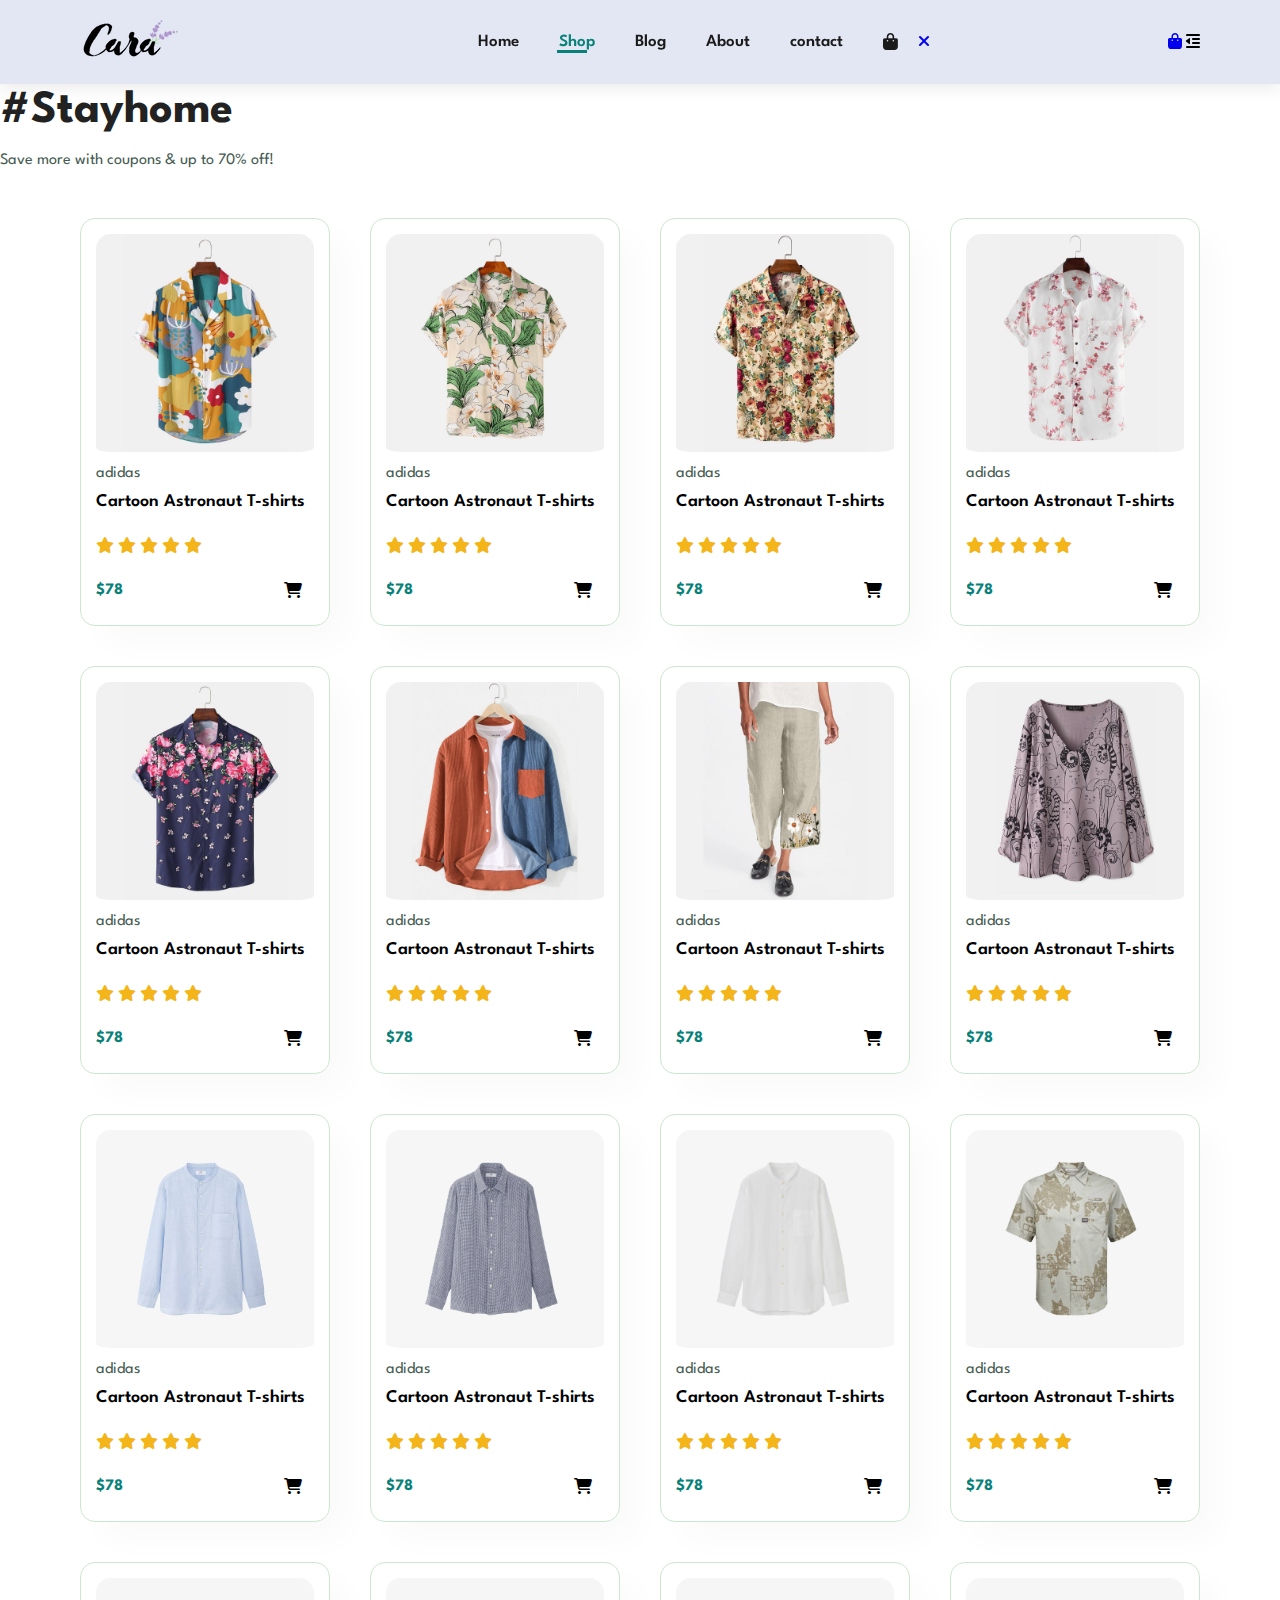
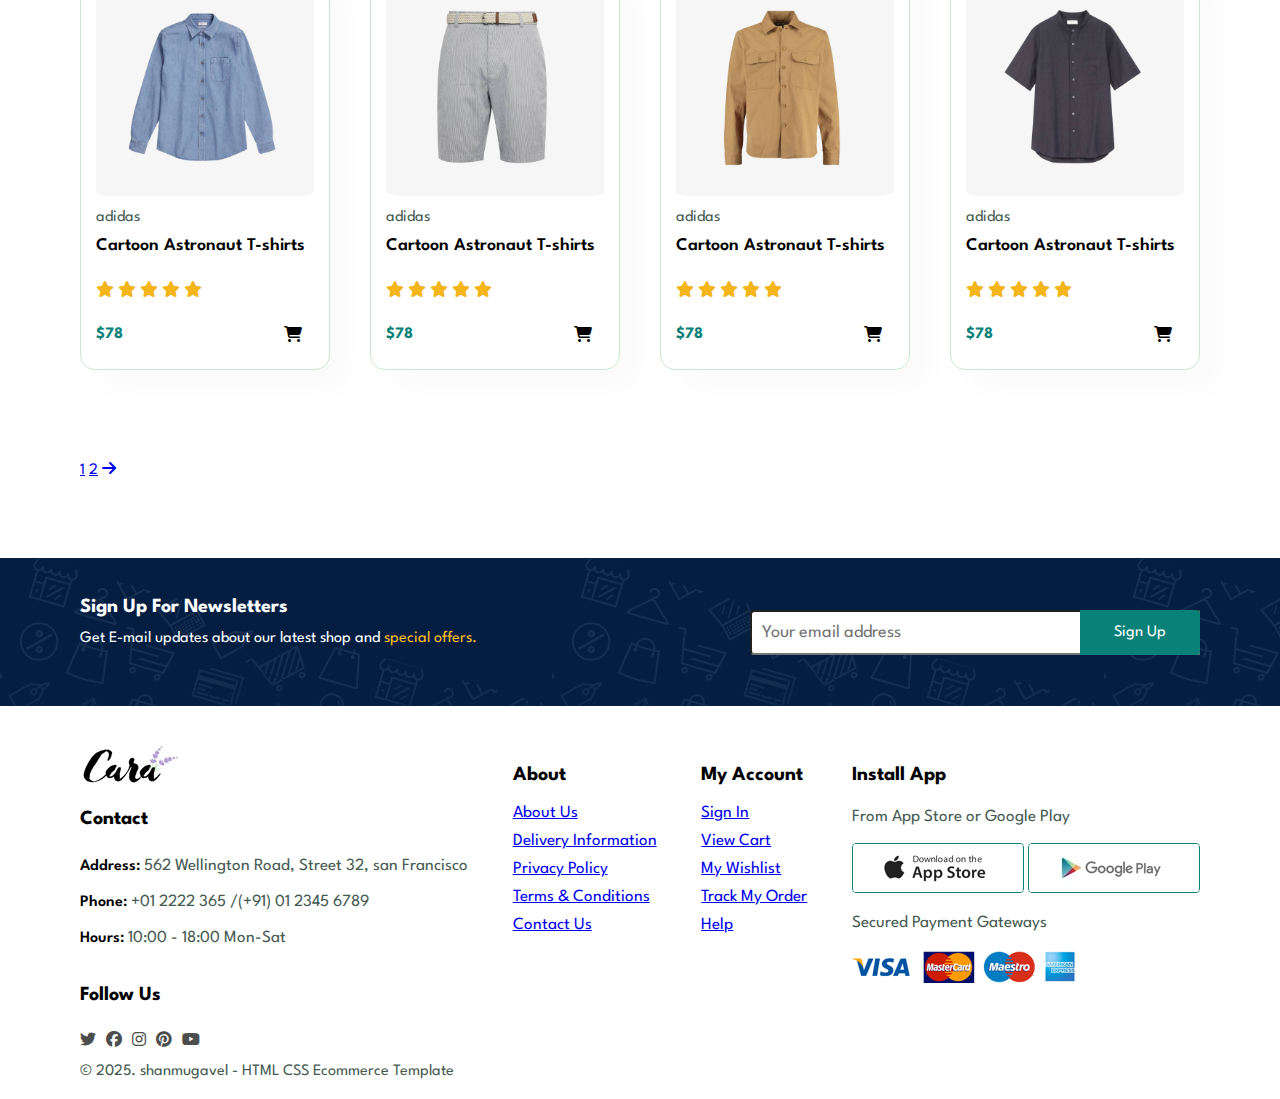
<file: shop.html>
<!DOCTYPE html>
<html lang="en">
  <head>
    <meta charset="UTF-8" />
    <meta name="viewport" content="width=device-width, initial-scale=1.0" />
    <title>Ecommerce Website</title>
    <link rel="stylesheet" href="./style.css" />
    <link rel="shortcut icon" href="img/clara1.png" type="image/x-icon">
    <link
      rel="stylesheet"
      href="https://cdnjs.cloudflare.com/ajax/libs/font-awesome/6.7.2/css/all.min.css"/>
      
  </head>
  <body>
     <section id="header">
      <a href="#"><img src="img/logo.png" class="logo" alt="logo"></a>

      <div>
        <ul id="navbar">
          <li ><a href="index.html">Home</a></li>
          <li><a class="active" href="shop.html">Shop</a></li>
          <li><a href="blog.html">Blog</a></li>
          <li><a href="about.html">About</a></li>
          <li><a href="contact.html">contact</a></li>
          <li><a class="lg-cart" href="cart.html"><i class="fa-solid fa-bag-shopping" color="green"></i></a></li>
           <a id="close" href="#"><i class="fa-solid fa-xmark"></i></a> 
        </ul>
      </div>

      <div id="tablet">
        <a href="cart.html"><i class="fa-solid fa-bag-shopping" color="green"></i></a>
        <i id="bar" class="fa-solid fa-outdent"></i>
      </div>

    </section>

    <section id="page-header">
      <h2>#Stayhome</h2>
      <p>Save more with coupons & up to 70% off!</p>
    </section>

    <section id="product">
        <div class="fe-pro">
         <div class="pro" onclick="window.location.href='sproduct.html'">
          <img src="img/products/f1.jpg" alt="product1">
          <span>adidas</span>
          <h6>Cartoon Astronaut T-shirts</h6>
          <div class="stars">
          <i class="fa-solid fa-star"></i>
          <i class="fa-solid fa-star"></i>
          <i class="fa-solid fa-star"></i>
          <i class="fa-solid fa-star"></i>
          <i class="fa-solid fa-star"></i>
        </div>
          <div class="price">
          <span>$78</span>
          <i class="fa-solid fa-cart-shopping"></i>
        </div>
         </div>

         <div class="pro">
          <img src="img/products/f2.jpg" alt="product2">
          <span>adidas</span>
          <h6>Cartoon Astronaut T-shirts</h6>
          <div class="stars">
          <i class="fa-solid fa-star"></i>
          <i class="fa-solid fa-star"></i>
          <i class="fa-solid fa-star"></i>
          <i class="fa-solid fa-star"></i>
          <i class="fa-solid fa-star"></i>
        </div>
          <div class="price">
          <span>$78</span>
          <i class="fa-solid fa-cart-shopping"></i>
        </div>
         </div>

         <div class="pro">
          <img src="img/products/f3.jpg" alt="product3">
          <span>adidas</span>
          <h6>Cartoon Astronaut T-shirts</h6>
          <div class="stars">
          <i class="fa-solid fa-star"></i>
          <i class="fa-solid fa-star"></i>
          <i class="fa-solid fa-star"></i>
          <i class="fa-solid fa-star"></i>
          <i class="fa-solid fa-star"></i>
        </div>
          <div class="price">
          <span>$78</span>
          <i class="fa-solid fa-cart-shopping"></i>
        </div>
         </div>

         <div class="pro">
          <img src="img/products/f4.jpg" alt="product4">
          <span>adidas</span>
          <h6>Cartoon Astronaut T-shirts</h6>
          <div class="stars">
          <i class="fa-solid fa-star"></i>
          <i class="fa-solid fa-star"></i>
          <i class="fa-solid fa-star"></i>
          <i class="fa-solid fa-star"></i>
          <i class="fa-solid fa-star"></i>
        </div>
          <div class="price">
          <span>$78</span>
          <i class="fa-solid fa-cart-shopping"></i>
        </div>
         </div>

         <div class="pro">
          <img src="img/products/f5.jpg" alt="product5">
          <span>adidas</span>
          <h6>Cartoon Astronaut T-shirts</h6>
          <div class="stars">
          <i class="fa-solid fa-star"></i>
          <i class="fa-solid fa-star"></i>
          <i class="fa-solid fa-star"></i>
          <i class="fa-solid fa-star"></i>
          <i class="fa-solid fa-star"></i>
        </div>
          <div class="price">
          <span>$78</span>
          <i class="fa-solid fa-cart-shopping"></i>
        </div>
         </div>

         <div class="pro">
          <img src="img/products/f6.jpg" alt="product6">
          <span>adidas</span>
          <h6>Cartoon Astronaut T-shirts</h6>
          <div class="stars">
          <i class="fa-solid fa-star"></i>
          <i class="fa-solid fa-star"></i>
          <i class="fa-solid fa-star"></i>
          <i class="fa-solid fa-star"></i>
          <i class="fa-solid fa-star"></i>
        </div>
          <div class="price">
          <span>$78</span>
          <i class="fa-solid fa-cart-shopping"></i>
        </div>
         </div>

         <div class="pro">
          <img src="img/products/f7.jpg" alt="product7">
          <span>adidas</span>
          <h6>Cartoon Astronaut T-shirts</h6>
          <div class="stars">
          <i class="fa-solid fa-star"></i>
          <i class="fa-solid fa-star"></i>
          <i class="fa-solid fa-star"></i>
          <i class="fa-solid fa-star"></i>
          <i class="fa-solid fa-star"></i>
        </div>
          <div class="price">
          <span>$78</span>
          <i class="fa-solid fa-cart-shopping"></i>
        </div>
         </div>

         <div class="pro">
          <img src="img/products/f8.jpg" alt="product8">
          <span>adidas</span>
          <h6>Cartoon Astronaut T-shirts</h6>
          <div class="stars">
          <i class="fa-solid fa-star"></i>
          <i class="fa-solid fa-star"></i>
          <i class="fa-solid fa-star"></i>
          <i class="fa-solid fa-star"></i>
          <i class="fa-solid fa-star"></i>
        </div>
          <div class="price">
          <span>$78</span>
          <i class="fa-solid fa-cart-shopping"></i>
        </div>
         </div>

       <div class="pro">
        <img src="img/products/n1.jpg" alt="arrival">
        <span>adidas</span>
        <h6>Cartoon Astronaut T-shirts</h6>
        <div class="stars">
        <i class="fa-solid fa-star"></i>
        <i class="fa-solid fa-star"></i>
        <i class="fa-solid fa-star"></i>
        <i class="fa-solid fa-star"></i>
        <i class="fa-solid fa-star"></i>
      </div>
        <div class="price">
        <span>$78</span>
        <i class="fa-solid fa-cart-shopping"></i>
      </div>
       </div>

       <div class="pro">
        <img src="img/products/n2.jpg" alt="arrival">
        <span>adidas</span>
        <h6>Cartoon Astronaut T-shirts</h6>
        <div class="stars">
        <i class="fa-solid fa-star"></i>
        <i class="fa-solid fa-star"></i>
        <i class="fa-solid fa-star"></i>
        <i class="fa-solid fa-star"></i>
        <i class="fa-solid fa-star"></i>
      </div>
        <div class="price">
        <span>$78</span>
        <i class="fa-solid fa-cart-shopping"></i>
      </div>
       </div>

       <div class="pro">
        <img src="img/products/n3.jpg" alt="product3">
        <span>adidas</span>
        <h6>Cartoon Astronaut T-shirts</h6>
        <div class="stars">
        <i class="fa-solid fa-star"></i>
        <i class="fa-solid fa-star"></i>
        <i class="fa-solid fa-star"></i>
        <i class="fa-solid fa-star"></i>
        <i class="fa-solid fa-star"></i>
      </div>
        <div class="price">
        <span>$78</span>
        <i class="fa-solid fa-cart-shopping"></i>
      </div>
       </div>

       <div class="pro">
        <img src="img/products/n4.jpg" alt="product4">
        <span>adidas</span>
        <h6>Cartoon Astronaut T-shirts</h6>
        <div class="stars">
        <i class="fa-solid fa-star"></i>
        <i class="fa-solid fa-star"></i>
        <i class="fa-solid fa-star"></i>
        <i class="fa-solid fa-star"></i>
        <i class="fa-solid fa-star"></i>
      </div>
        <div class="price">
        <span>$78</span>
        <i class="fa-solid fa-cart-shopping"></i>
      </div>
       </div>

       <div class="pro">
        <img src="img/products/n5.jpg" alt="product5">
        <span>adidas</span>
        <h6>Cartoon Astronaut T-shirts</h6>
        <div class="stars">
        <i class="fa-solid fa-star"></i>
        <i class="fa-solid fa-star"></i>
        <i class="fa-solid fa-star"></i>
        <i class="fa-solid fa-star"></i>
        <i class="fa-solid fa-star"></i>
      </div>
        <div class="price">
        <span>$78</span>
        <i class="fa-solid fa-cart-shopping"></i>
      </div>
       </div>

       <div class="pro">
        <img src="img/products/n6.jpg" alt="product6">
        <span>adidas</span>
        <h6>Cartoon Astronaut T-shirts</h6>
        <div class="stars">
        <i class="fa-solid fa-star"></i>
        <i class="fa-solid fa-star"></i>
        <i class="fa-solid fa-star"></i>
        <i class="fa-solid fa-star"></i>
        <i class="fa-solid fa-star"></i>
      </div>
        <div class="price">
        <span>$78</span>
        <i class="fa-solid fa-cart-shopping"></i>
      </div>
       </div>

       <div class="pro">
        <img src="img/products/n7.jpg" alt="product7">
        <span>adidas</span>
        <h6>Cartoon Astronaut T-shirts</h6>
        <div class="stars">
        <i class="fa-solid fa-star"></i>
        <i class="fa-solid fa-star"></i>
        <i class="fa-solid fa-star"></i>
        <i class="fa-solid fa-star"></i>
        <i class="fa-solid fa-star"></i>
      </div>
        <div class="price">
        <span>$78</span>
        <i class="fa-solid fa-cart-shopping"></i>
      </div>
       </div>

       <div class="pro">
        <img src="img/products/n8.jpg" alt="product8">
        <span>adidas</span>
        <h6>Cartoon Astronaut T-shirts</h6>
        <div class="stars">
        <i class="fa-solid fa-star"></i>
        <i class="fa-solid fa-star"></i>
        <i class="fa-solid fa-star"></i>
        <i class="fa-solid fa-star"></i>
        <i class="fa-solid fa-star"></i>
      </div>
        <div class="price">
        <span>$78</span>
        <i class="fa-solid fa-cart-shopping"></i>
      </div>
      
       </div>
      </div>

  </section>

  <section id="pagination" class="section-p1">
    <a href="#">1</a>
    <a href="#">2</a>
    <a href="#"><i class="fa-solid fa-arrow-right"></i></a>
  </section>

   <section id="newsletter" class="section-m1">
      <div class="news">
      <h4>Sign Up For Newsletters</h4>
      <p>Get E-mail updates about our latest shop and <span>special offers.</span></p>
    </div>

    <div class="mail">
      <input class="type-box" type="email" placeholder="Your email address">
      <button>Sign Up</button>
    </div>
   </section>

   <footer id="footer" class="section-p1">
      <div class="col">
        <a href="#"><img src="img/logo.png" class="logo" alt="logo"></a>
        <strong>Contact</strong>
        <p><span>Address: </span>562 Wellington Road, Street 32, san Francisco</p>
        <p><span>Phone: </span>+01 2222 365 /(+91) 01 2345 6789</p>
        <p><span>Hours: </span>10:00 - 18:00 Mon-Sat </p>
        <strong>Follow Us </strong>
        <div class="icons">
          <a href="#"><i class="fa-brands fa-twitter" style="color: #4c4e4d;"></i></a>
          <a href="#"><i class="fa-brands fa-facebook" style="color: #4c4e4d;"></i></a>
          <a href="#"><i class="fa-brands fa-instagram" style="color: #4c4e4d;"></i></a>
          <a href="#"><i class="fa-brands fa-pinterest" style="color: #4c4e4d;"></i></a>
          <a href="#"><i class="fa-brands fa-youtube" style="color: #4c4e4d;"></i></a>
        </div>
      </div>

      <div class="col col2" id="about">
        <strong>About</strong>
        <span><a href="#">About Us </a></span>
        <span><a href="#"> Delivery Information </a></span>
        <span><a href="#"> Privacy Policy </a></span>
        <span><a href="#">Terms & Conditions </a></span>
        <span><a href="#">Contact Us </a></span>
      </div>

      <div class="col col3" id="account" >
        <strong>My Account</strong>
        <span><a href="#">Sign In </a></span>
        <span><a href="#">View Cart</a></span>
        <span><a href="#">My Wishlist</a></span>
        <span><a href="#">Track My Order</a></span>
        <span><a href="#">Help </a></span>
      </div>

      <div class="col col4" id="app" >
        <strong>Install App</strong>
        <span>From App Store or Google Play </span>
        <img class="store" src="img/pay/app.jpg" alt="apple store">
        <img class="store" src="img/pay/play.jpg" alt="play store">
        <span>Secured Payment Gateways</span>
        <img class="pay" src="img/pay/pay.png" alt="Payment">
      </div>
      <p class="copyrights" >&copy; 2025. shanmugavel - HTML CSS Ecommerce Template</p>
   </footer>


<script src="script.js"></script>

  </body>
</html>
</file>
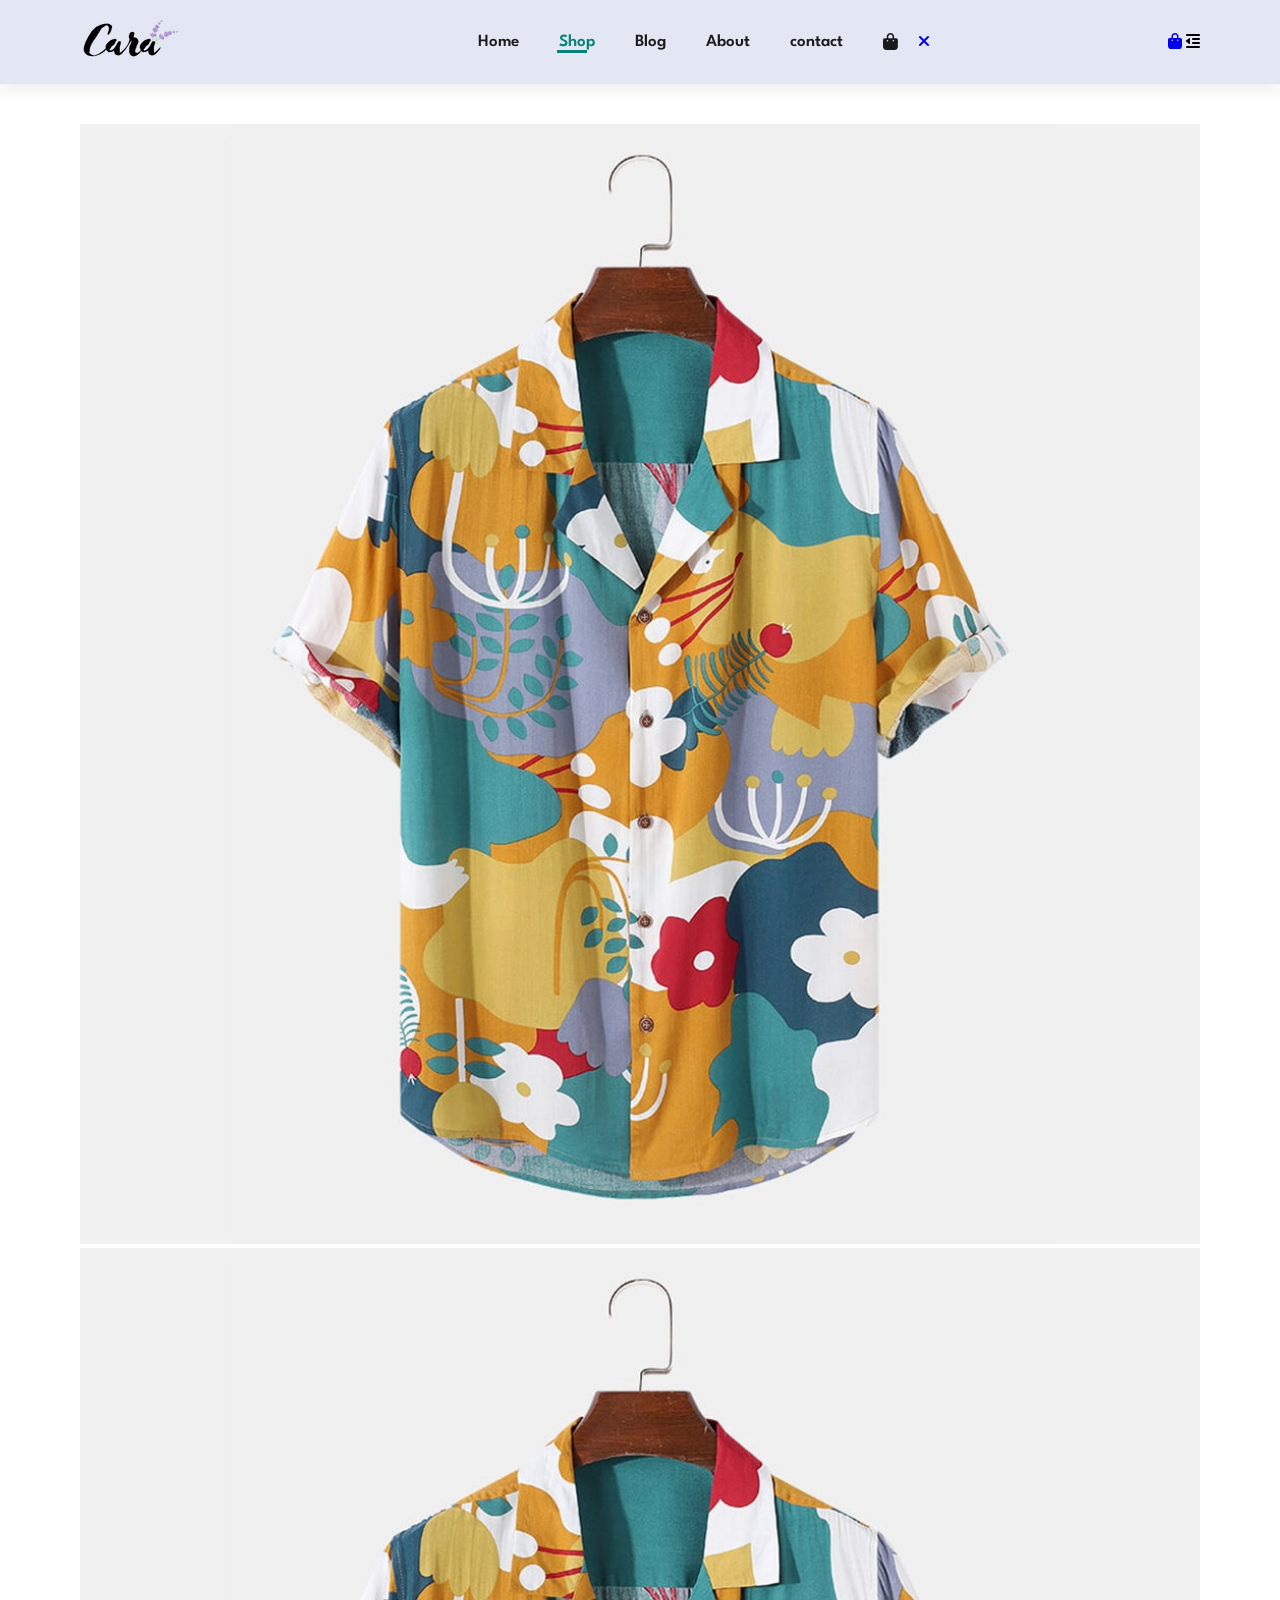
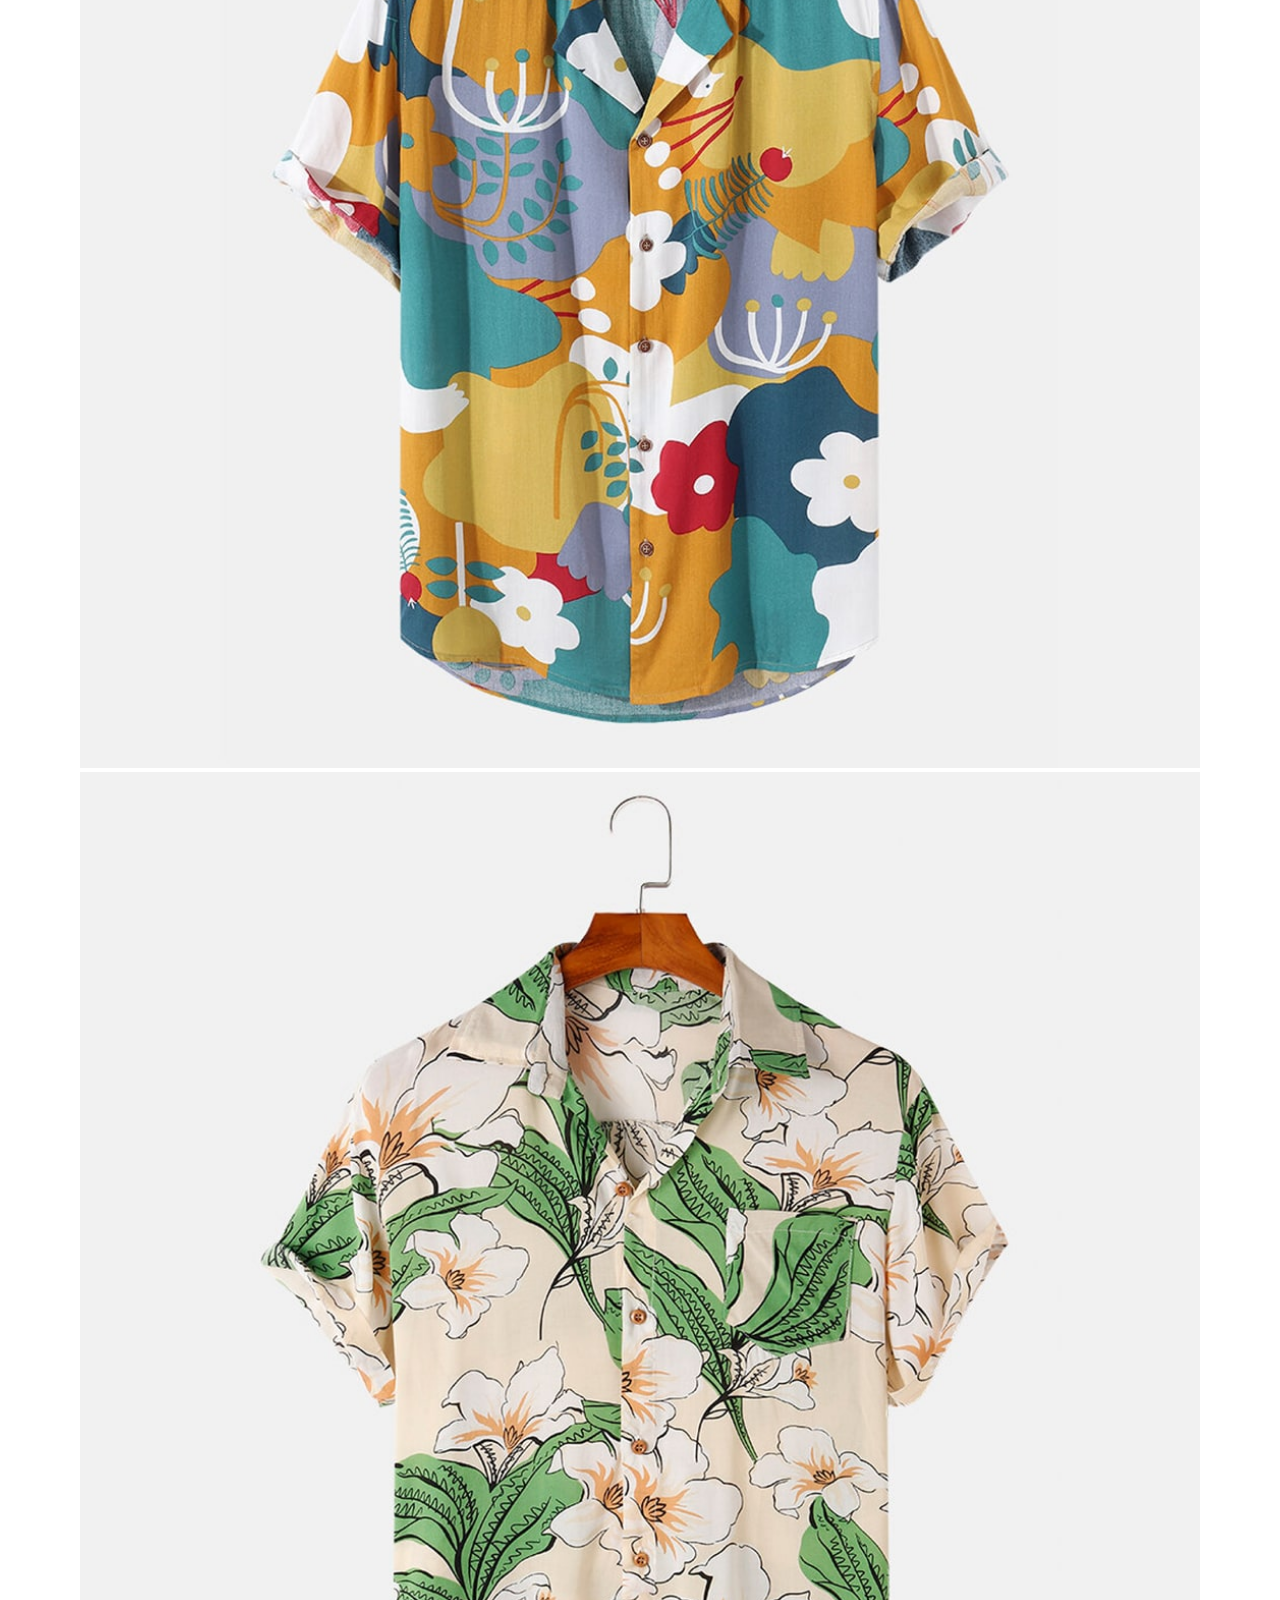
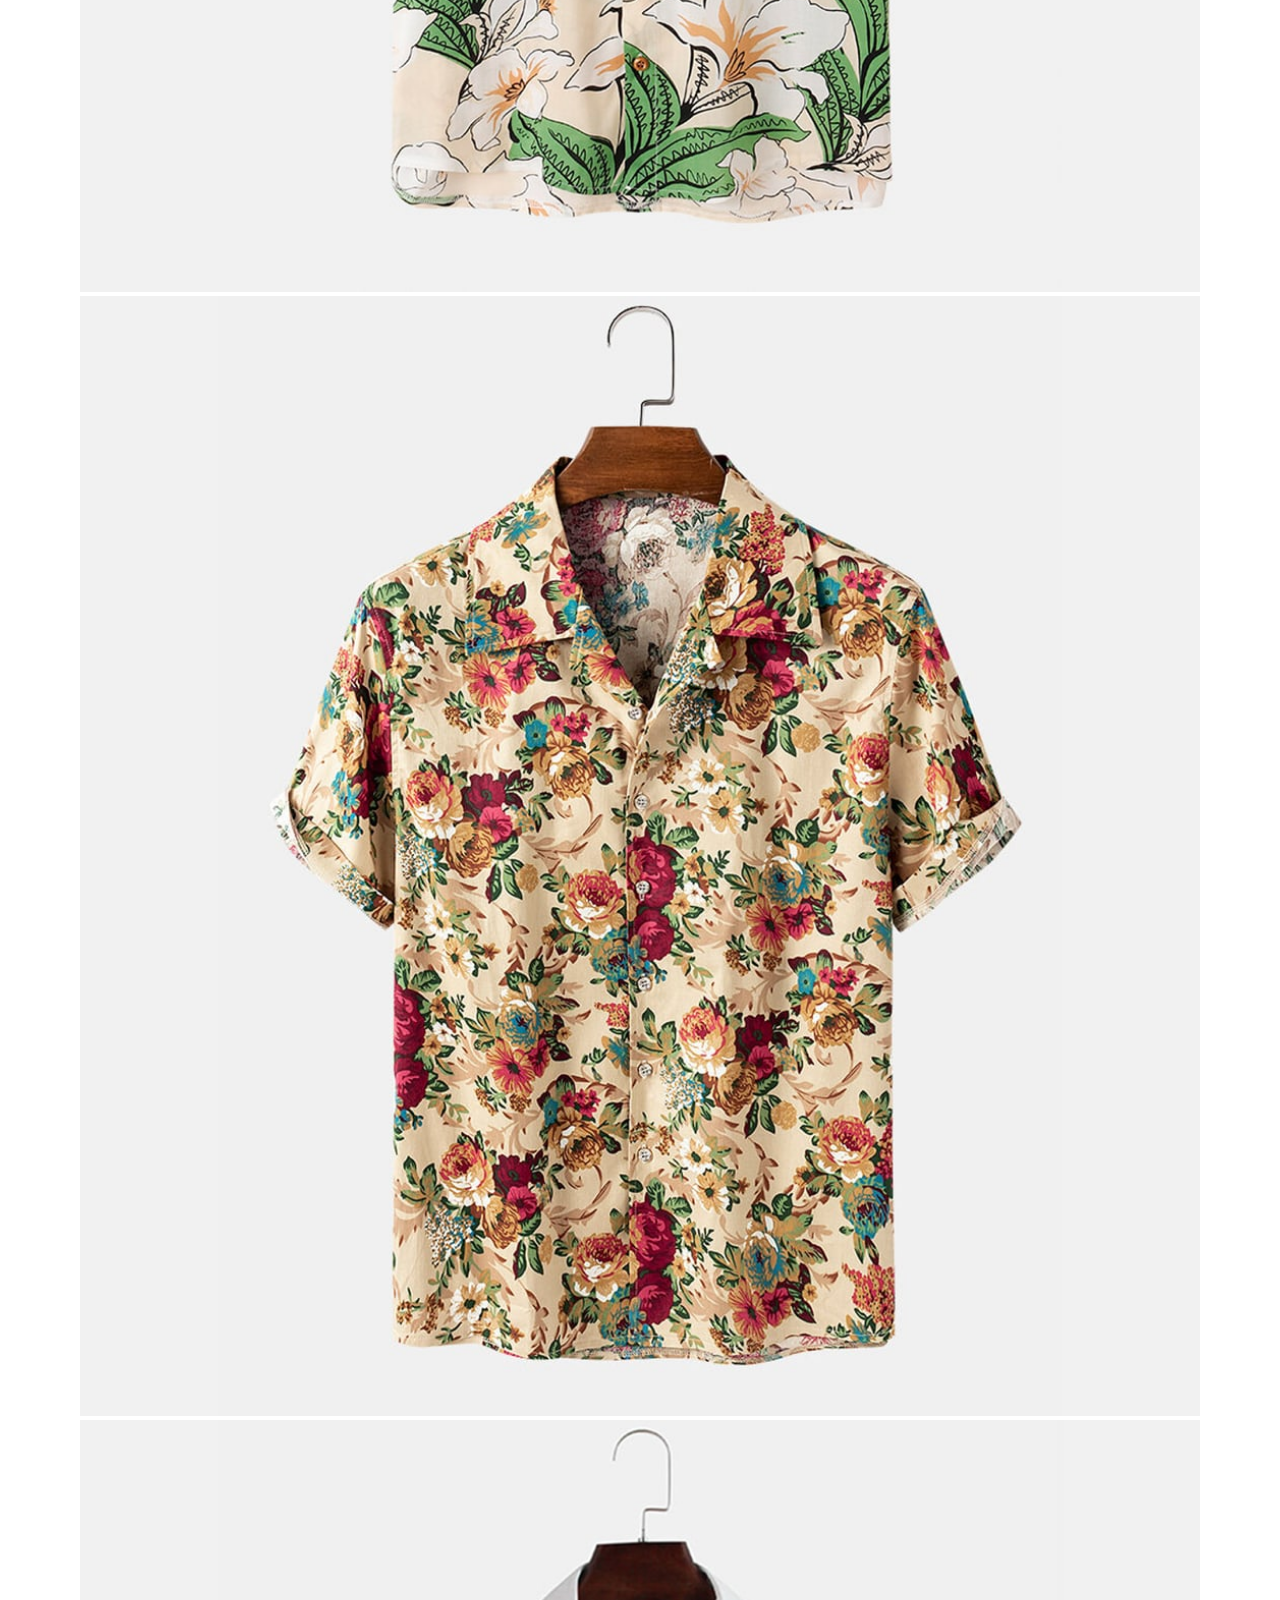
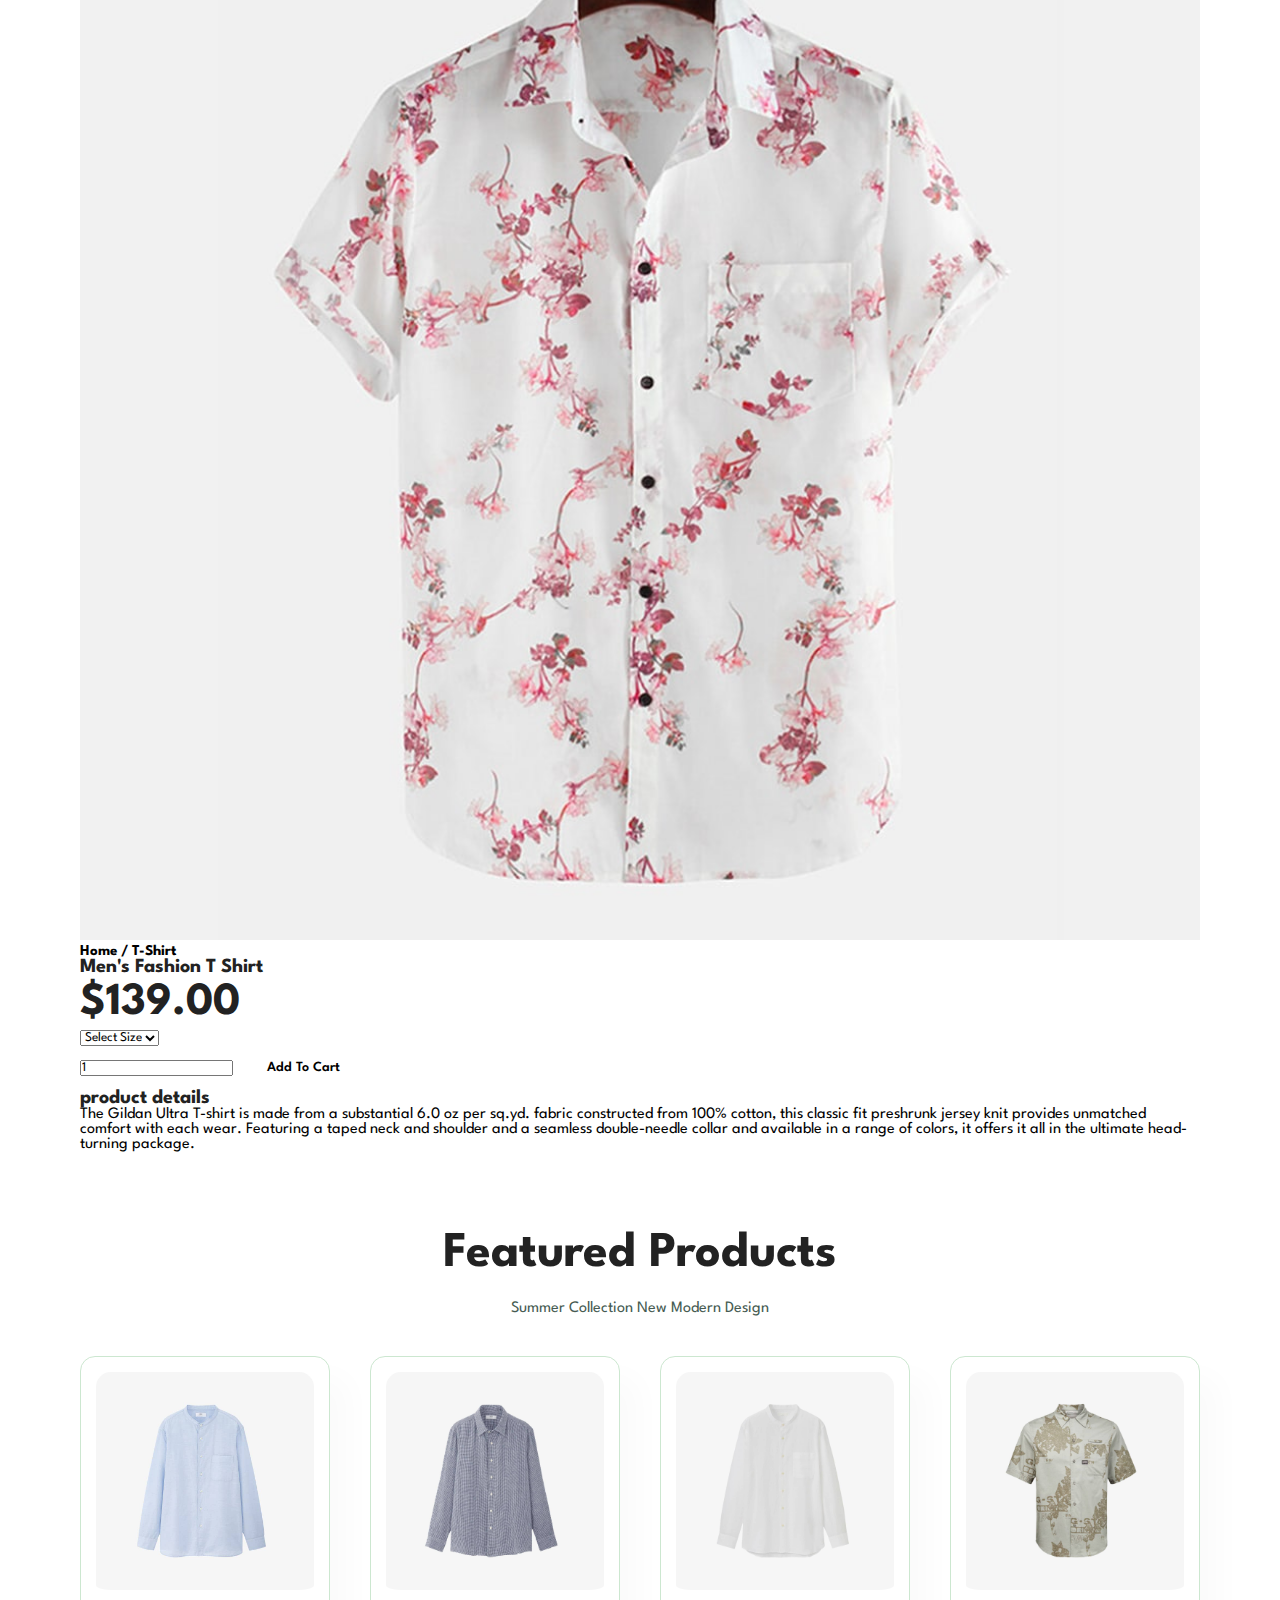
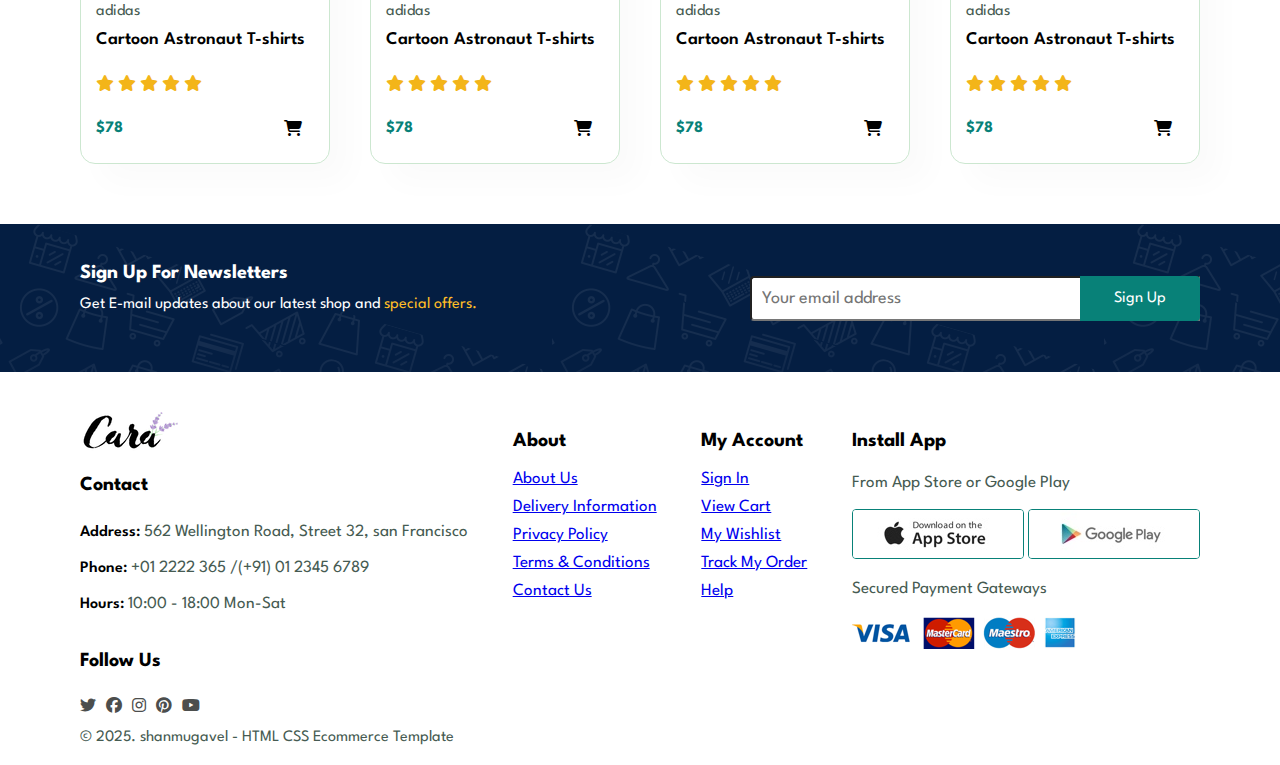
<file: sproduct.html>
<!DOCTYPE html>
<html lang="en">
  <head>
    <meta charset="UTF-8" />
    <meta name="viewport" content="width=device-width, initial-scale=1.0" />
    <title>Ecommerce Website</title>
    <link rel="stylesheet" href="./style.css" />
    <link rel="shortcut icon" href="img/clara1.png" type="image/x-icon">
    <link
      rel="stylesheet"
      href="https://cdnjs.cloudflare.com/ajax/libs/font-awesome/6.7.2/css/all.min.css"
    />
  </head>
  <body>
    <section id="header">
      <a href="#"><img src="img/logo.png" class="logo" alt="logo" /></a>

      <div>
        <ul id="navbar">
          <li><a href="index.html">Home</a></li>
          <li><a class="active" href="shop.html">Shop</a></li>
          <li><a href="blog.html">Blog</a></li>
          <li><a href="about.html">About</a></li>
          <li><a href="contact.html">contact</a></li>
          <li>
            <a class="lg-cart" href="cart.html"
              ><i class="fa-solid fa-bag-shopping" color="green"></i
            ></a>
          </li>
          <a id="close" href="#"><i class="fa-solid fa-xmark"></i></a>
        </ul>
      </div>

      <div id="tablet">
        <a href="cart.html"
          ><i class="fa-solid fa-bag-shopping" color="green"></i
        ></a>
        <i id="bar" class="fa-solid fa-outdent"></i>
      </div>
    </section>

    <section id="prodetails" class="section-p1">
      <div class="single-pro-img">
        <img src="img/products/f1.jpg" id="MainImg" alt="img" width="100%" />

        <div class="small-img-group">
          <div class="small-img-col">
            <img src="img/products/f1.jpg" class="small-img" width="100%" />
          </div>
          <div class="small-img-col">
            <img src="img/products/f2.jpg" class="small-img" width="100%" />
          </div>
          <div class="small-img-col">
            <img src="img/products/f3.jpg" class="small-img" width="100%" />
          </div>
          <div class="small-img-col">
            <img src="img/products/f4.jpg" class="small-img" width="100%" />
          </div>
        </div>
      </div>

      <div class="single-pro-details">
        <h6>Home / T-Shirt</h6>
        <h4>Men's Fashion T Shirt</h4>
        <h2>$139.00</h2>
        <select>
          <option>Select Size</option>
          <option>XL</option>
          <option>XXL</option>
          <option>Small</option>
          <option>Large</option>
        </select>
          <br>
        <input type="number" value="1" >
        <button class="normal">Add To Cart</button>
        <h4>product details</h4>
        <span>The Gildan Ultra T-shirt is made from a substantial 6.0 oz per sq.yd. fabric constructed from 100% cotton, this classic fit preshrunk
jersey knit provides unmatched comfort with each wear. Featuring a taped neck and shoulder and a seamless double-needle collar and available in a range of colors, it offers it all in the ultimate head-turning package.
        </span>
      </div>
    </section>

    <section id="product">
      <h1>Featured Products</h1>
      <p>Summer Collection New Modern Design</p>
      <div class="fe-pro">
       <div class="pro">
        <img src="img/products/n1.jpg" alt="arrival">
        <span>adidas</span>
        <h6>Cartoon Astronaut T-shirts</h6>
        <div class="stars">
        <i class="fa-solid fa-star"></i>
        <i class="fa-solid fa-star"></i>
        <i class="fa-solid fa-star"></i>
        <i class="fa-solid fa-star"></i>
        <i class="fa-solid fa-star"></i>
      </div>
        <div class="price">
        <span>$78</span>
        <i class="fa-solid fa-cart-shopping"></i>
      </div>
       </div>

       <div class="pro">
        <img src="img/products/n2.jpg" alt="arrival">
        <span>adidas</span>
        <h6>Cartoon Astronaut T-shirts</h6>
        <div class="stars">
        <i class="fa-solid fa-star"></i>
        <i class="fa-solid fa-star"></i>
        <i class="fa-solid fa-star"></i>
        <i class="fa-solid fa-star"></i>
        <i class="fa-solid fa-star"></i>
      </div>
        <div class="price">
        <span>$78</span>
        <i class="fa-solid fa-cart-shopping"></i>
      </div>
       </div>

       <div class="pro">
        <img src="img/products/n3.jpg" alt="product3">
        <span>adidas</span>
        <h6>Cartoon Astronaut T-shirts</h6>
        <div class="stars">
        <i class="fa-solid fa-star"></i>
        <i class="fa-solid fa-star"></i>
        <i class="fa-solid fa-star"></i>
        <i class="fa-solid fa-star"></i>
        <i class="fa-solid fa-star"></i>
      </div>
        <div class="price">
        <span>$78</span>
        <i class="fa-solid fa-cart-shopping"></i>
      </div>
       </div>

       <div class="pro">
        <img src="img/products/n4.jpg" alt="product4">
        <span>adidas</span>
        <h6>Cartoon Astronaut T-shirts</h6>
        <div class="stars">
        <i class="fa-solid fa-star"></i>
        <i class="fa-solid fa-star"></i>
        <i class="fa-solid fa-star"></i>
        <i class="fa-solid fa-star"></i>
        <i class="fa-solid fa-star"></i>
      </div>
        <div class="price">
        <span>$78</span>
        <i class="fa-solid fa-cart-shopping"></i>
      </div>
      </div>

       
      </div>

  </section>

    <section id="newsletter" class="section-m1">
      <div class="news">
        <h4>Sign Up For Newsletters</h4>
        <p>
          Get E-mail updates about our latest shop and
          <span>special offers.</span>
        </p>
      </div>

      <div class="mail">
        <input class="type-box" type="email" placeholder="Your email address" />
        <button>Sign Up</button>
      </div>
    </section>

    <footer id="footer" class="section-p1">
      <div class="col">
        <a href="#"><img src="img/logo.png" class="logo" alt="logo" /></a>
        <strong>Contact</strong>
        <p>
          <span>Address: </span>562 Wellington Road, Street 32, san Francisco
        </p>
        <p><span>Phone: </span>+01 2222 365 /(+91) 01 2345 6789</p>
        <p><span>Hours: </span>10:00 - 18:00 Mon-Sat</p>
        <strong>Follow Us </strong>
        <div class="icons">
          <a href="#"
            ><i class="fa-brands fa-twitter" style="color: #4c4e4d"></i
          ></a>
          <a href="#"
            ><i class="fa-brands fa-facebook" style="color: #4c4e4d"></i
          ></a>
          <a href="#"
            ><i class="fa-brands fa-instagram" style="color: #4c4e4d"></i
          ></a>
          <a href="#"
            ><i class="fa-brands fa-pinterest" style="color: #4c4e4d"></i
          ></a>
          <a href="#"
            ><i class="fa-brands fa-youtube" style="color: #4c4e4d"></i
          ></a>
        </div>
      </div>

      <div class="col col2" id="about">
        <strong>About</strong>
        <span><a href="#">About Us </a></span>
        <span><a href="#"> Delivery Information </a></span>
        <span><a href="#"> Privacy Policy </a></span>
        <span><a href="#">Terms & Conditions </a></span>
        <span><a href="#">Contact Us </a></span>
      </div>

      <div class="col col3" id="account">
        <strong>My Account</strong>
        <span><a href="#">Sign In </a></span>
        <span><a href="#">View Cart</a></span>
        <span><a href="#">My Wishlist</a></span>
        <span><a href="#">Track My Order</a></span>
        <span><a href="#">Help </a></span>
      </div>

      <div class="col col4" id="app">
        <strong>Install App</strong>
        <span>From App Store or Google Play </span>
        <img class="store" src="img/pay/app.jpg" alt="apple store" />
        <img class="store" src="img/pay/play.jpg" alt="play store" />
        <span>Secured Payment Gateways</span>
        <img class="pay" src="img/pay/pay.png" alt="Payment" />
      </div>
      <p class="copyrights">
        &copy; 2025. shanmugavel - HTML CSS Ecommerce Template
      </p>
    </footer>

    <script>
      var MainImg =document.getElementById("MainImg");
      var smallimg =document.getElementsByClassName("small-img");

      smallimg[0].onclick=function(){
      MainImg.src=smallimg[0].src;
      }

      smallimg[1].onclick=function(){
      MainImg.src=smallimg[1].src;
      }

      smallimg[2].onclick=function(){
      MainImg.src=smallimg[2].src;
      }

      smallimg[3].onclick=function(){
      MainImg.src=smallimg[3].src;
      }

    </script>

    <script src="script.js"></script>
  </body>
</html>
</file>
<file: style.css>
@import url("https://fonts.googleapis.com/css2?family=League+Spartan:wght@100..900&display=swap");

* {
  margin: 0;
  padding: 0;
  box-sizing: border-box;
  font-family: "League Spartan", sans-serif;
}


h1 {
  font-size: 50px;
  line-height: 64px;
  color: #222;
}

h2 {
  font-size: 46px;
  line-height: 54px;
  color: #222;
}

h4 {
  font-size: 20px;
  color: #222;
}

h6 {
  font-weight: 700;
  font-size: 15px;
}

p {
  font-size: 16px;
  color: #465b52;
  margin: 15px 0 20px 0;
}

.section-p1 {
  padding: 40px 80px;
}

.section-m1 {
  margin: 40px 0;
}

button.normal{
  font-size: 14px;
  font-weight: 600;
  padding: 15px 30px;
  color: #000;
  background-color: #fff;
  border-radius: 4px;
  border: none;
  cursor: pointer;
  transition: 0.5s ease;
  outline: none;
}

body {
  width: 100%;
}

/*********************** Header Start **************************/

#header {
  display: flex;
  align-items: center;
  justify-content: space-between;
  padding: 20px 80px;
  background-color: #e3e6f3;
  box-shadow: 0 5px 15px rgba(0, 0, 0, 0.08);
  position:sticky;
  top: 0;
  z-index: 999;
}

#navbar {
  display: flex;
  align-items: center;
}

#navbar li {
  list-style-type: none;
  padding: 0 20px;
  position: relative;
}

#navbar li a {
  text-decoration: none;
  font-size: 17px;
  font-weight: 600;
  color: #1a1a1a;
  
  transition: 0.5s ease;
}

#navbar li a:hover,
#navbar li a.active {
  color: #088178;
}

#navbar li:nth-child(-n+5) a::after{
  content: "";
  position: absolute;
  width: 0%;
  height: 3px;
  background-color: #088178;
  left: 18px;
  bottom: -3px; 
  width:0%;
  transition:width 0.5s ease;
}

#navbar li:nth-child(-n+5) a.active::after,
#navbar li:nth-child(-n+5) a:hover::after {
  width: 40%;
  height: 3px;
}


/******************** Home Page *********************/

#hero{
  background-image: url("img/hero4.png");
  width: 100%;
  height: 90vh;
  background-size:cover ;
  background-position:top 25% right 25% ;
  background-repeat: no-repeat;
  padding: 0px 80px;
  display: flex;
  flex-direction: column;
  align-items: start;
  justify-content: center;
}

#hero h4{
  padding-bottom: 10px;
}

#hero h1{
  color:#088178 ;
}

#hero button{
  background-image: url(img/button.png);
  color: #088178;
  padding:20px 10px 30px;
  width:200px;
  background-color: transparent;
  background-repeat: no-repeat; 
  border:none ;
  text-align: center;
  font-size: 16px;
  font-weight: 600; 
  cursor: pointer;
}

#feature{
  display: flex;
  align-items: center;
  justify-content: space-between;
  flex-wrap: wrap;
}

#feature .fe-box{
  width:180px;
  text-align: center;
  box-shadow: 20px 20px 34px rgba(0, 0, 0, 0.08);
  border: 1px solid #cce7d0;
  padding: 25px 15px;
  border-radius: 5px;
}

#feature .fe-box:hover{
  box-shadow: 10px 10px 54px rgba(70, 62, 221, 0.1);
}

#feature .fe-box img{
width: 100%;
 margin-bottom: 10px;
}

#feature .fe-box h6{
  color: #088178;
  padding: 8px 10px;
  border-radius: 5px;
  background-color: #fdddef;
  display: inline-block;
  cursor: pointer;
}


#feature .fe-box:nth-child(2) h6{
  background-color:#cdebbc ;
}

#feature .fe-box:nth-child(3) h6{
  background-color:#d1e8f2 ;
}

#feature .fe-box:nth-child(4) h6{
  background-color:#cdd4f8 ;
}

#feature .fe-box:nth-child(5) h6{
  background-color:#f6dbf6 ;
}

#feature .fe-box:nth-child(6) h6{
  background-color:#fff2e5 ;
}

/******************** Feature products *******************/

#product {
  text-align: center;
  margin:30px 0;
}

#product .fe-pro{
  display: flex;
  justify-content: center;
  flex-wrap: wrap;
}

#product .fe-pro .pro{
  width:250px;
  border-radius: 15px;
  border: 1px solid #cce7d0;
  padding: 15px  15px;
  box-shadow: 20px 20px 30px rgba(0,0,0,0.02);
  text-align: start;
  cursor: pointer;
  margin:20px 20px ;
  transition: 0.5s ease-in;
}

#product .fe-pro .pro:hover{
  box-shadow: 20px 20px 30px rgba(0,0,0,0.06);
}

#product  .pro img{
  width: 100%;
  border-radius: 15px;
  padding-bottom: 10px; 
}

#product .pro h6{
  font-size: 18px;
  padding: 12px 0; ;
  font-weight: 600;
}

#product .pro >span{
  color: #465b52 ;
}

#product  .pro .stars{
  color: rgb(243, 181, 25);
  padding: 15px 0;
}

#product .price span{
  color: #088178;
  font-weight: 700;
  font-size: 16px;
}

.price i{
  padding: 12px;
  border-radius: 30px;
  transition: 0.2s ease-in;
}

.price i:hover{
  color: #e7e8ec;
  background-color: #088178;
}

.price {
  display: flex;
  justify-content: space-between;
  align-items: center;
}

/**************** Banner *********************/

#banner{
  text-align: center; 
  background-image: url(img/banner/b2.jpg);
  margin: 40px 0;
  width: 100%;
  height: 40vh;
  padding: 40px 20px;
  background-size: cover;
  background-position: right;
  background-repeat: no-repeat;
}

#banner h2{
font-size: 36px;
}

#banner :is(h2,h4){
  color: #fff;
  padding: 10px 0;
  font-weight: 600;
}

#banner span{
  color:#ef3636;
}

#banner button:hover{
  background-color: #088178;
  color:#fff;
}

/************ Small Banner ************/

#sm-banner{
  display: flex;
  justify-content: space-between;
  flex-wrap: wrap;
}

#sm-banner .banner{
  display: flex;
  flex-direction: column;
  justify-content:center ;
  background-image: url(img/banner/b17.jpg);
  padding: 15px 20px;
  min-width:580px;
  height: 50vh;
  background-size: cover;
  background-position: center ;
  background-repeat: no-repeat;
}

#sm-banner .b2{ 
  background-image: url(img/banner/b10.jpg);
}

#sm-banner :is(h2,h4,span){
  color:#fff;
}

#sm-banner .banner span{
  font-size: 18px;
}
#sm-banner .banner h4{
  font-weight: 300;
  font-size: 22px;
}

#sm-banner .banner h2{
  padding: 15px 0;
}

#sm-banner button{
  width: 125px;
  height: 40px;
  border-radius: 4px;
  font-size: 16px;
  transition: 0.5s ease;
}

#sm-banner .btn1{
  border: 1px solid #fff;
  outline: none;
}

#sm-banner .btn2{
  background-color: transparent;
  border: 1px solid #fff;
  color: #fff;
}

#sm-banner .banner:hover button{
  background-color: #088178;
  border: 1px solid  #088178 ;
  color: #fff;
}

/**************** Text Banner *****************/

#text-banner{
  display: flex; 
 flex-direction: row; 
 justify-content:space-evenly ;
}

#text-banner .banner{
display: flex;
flex-direction: column;
justify-content: center;
min-width:30%;
height: 30vh;
padding: 30px ;
background-size: cover;
background-position: center ;
background-repeat: no-repeat;
}

#text-banner .banner h4{
  font-weight: 800;
  color: #fff;
}

#text-banner .banner p{
  color: #ef3636;
  font-size: 18px; 
}

.b1{
  background-image: url(img/banner/b7.jpg);
}

.b2{
  background-image: url(img/banner/b4.jpg);
}

.b3{
  background-image: url(img/banner/b18.jpg);
}

/*****************News Letter **************/

#newsletter{
display: flex;
align-items: center;
justify-content: space-between;
flex-wrap: wrap;
width: 100%;
background-image: url(img/banner/b14.png);
background-color: #041e42;
padding: 40px 80px;
}

#newsletter .mail input{
  padding: 10px;
  width:450px;
  height: 45px;
  border-top-left-radius: 4px;
  border-bottom-left-radius:4px ;
}

#newsletter .news :is(h4,p){
  color: #fff;
}

#newsletter .news span{
  color: #ffbd27;
}

#newsletter .mail .type-box{
  font-size: 18px;
}

#newsletter .mail{
  position:relative;
}

#newsletter .mail input:focus{
  outline: none;
}

#newsletter .mail button{
  font-size: 16px;
  position: absolute;
  width: 120px;
  height: 45px;
  top: 0;
  right: 0;
  padding: 15px;
  background-color: #088178;
  border-bottom-right-radius:4px ;
  border-top-right-radius:4px ;
  color: #fff;
  border: none;
}

/*********************** footer *************************/

#footer{
  display: flex;
  justify-content: space-between; 
  flex-wrap: wrap;
  padding: 0px 80px;
}

#footer .col p span{
  font-size: 16px;
  font-weight: 600;
  color: #000;
}

#footer .col strong{
  display: block;
  font-size: 20px;
  padding: 20px 0 15px 0;
}

#footer .col p{
font-weight: 400;
font-size: 17px;
}

#footer .col .icons i{
  padding-right:6px;
}

#footer .col .icons{
  margin-top: 12px;
}

#app .store{
  border: 1px solid #088178;
  border-radius: 4px;
  margin: 8px  0;
}

#app .pay{
margin-top:10px ;
}

#app span{
  display: block;
  color:#465b52;
  padding: 10px 0 ;
  font-weight: 400;
  font-size: 17px;
}


:is(#about span,#account span){
  display: block;
  font-size: 17px;
  font-weight: 400;
  padding:6px 0 ;
  color:#465b52;
}

.footer-bottom{
  text-align: center;
  width: 100%;
  margin: -20px 0 80px 0;
}
</file>
